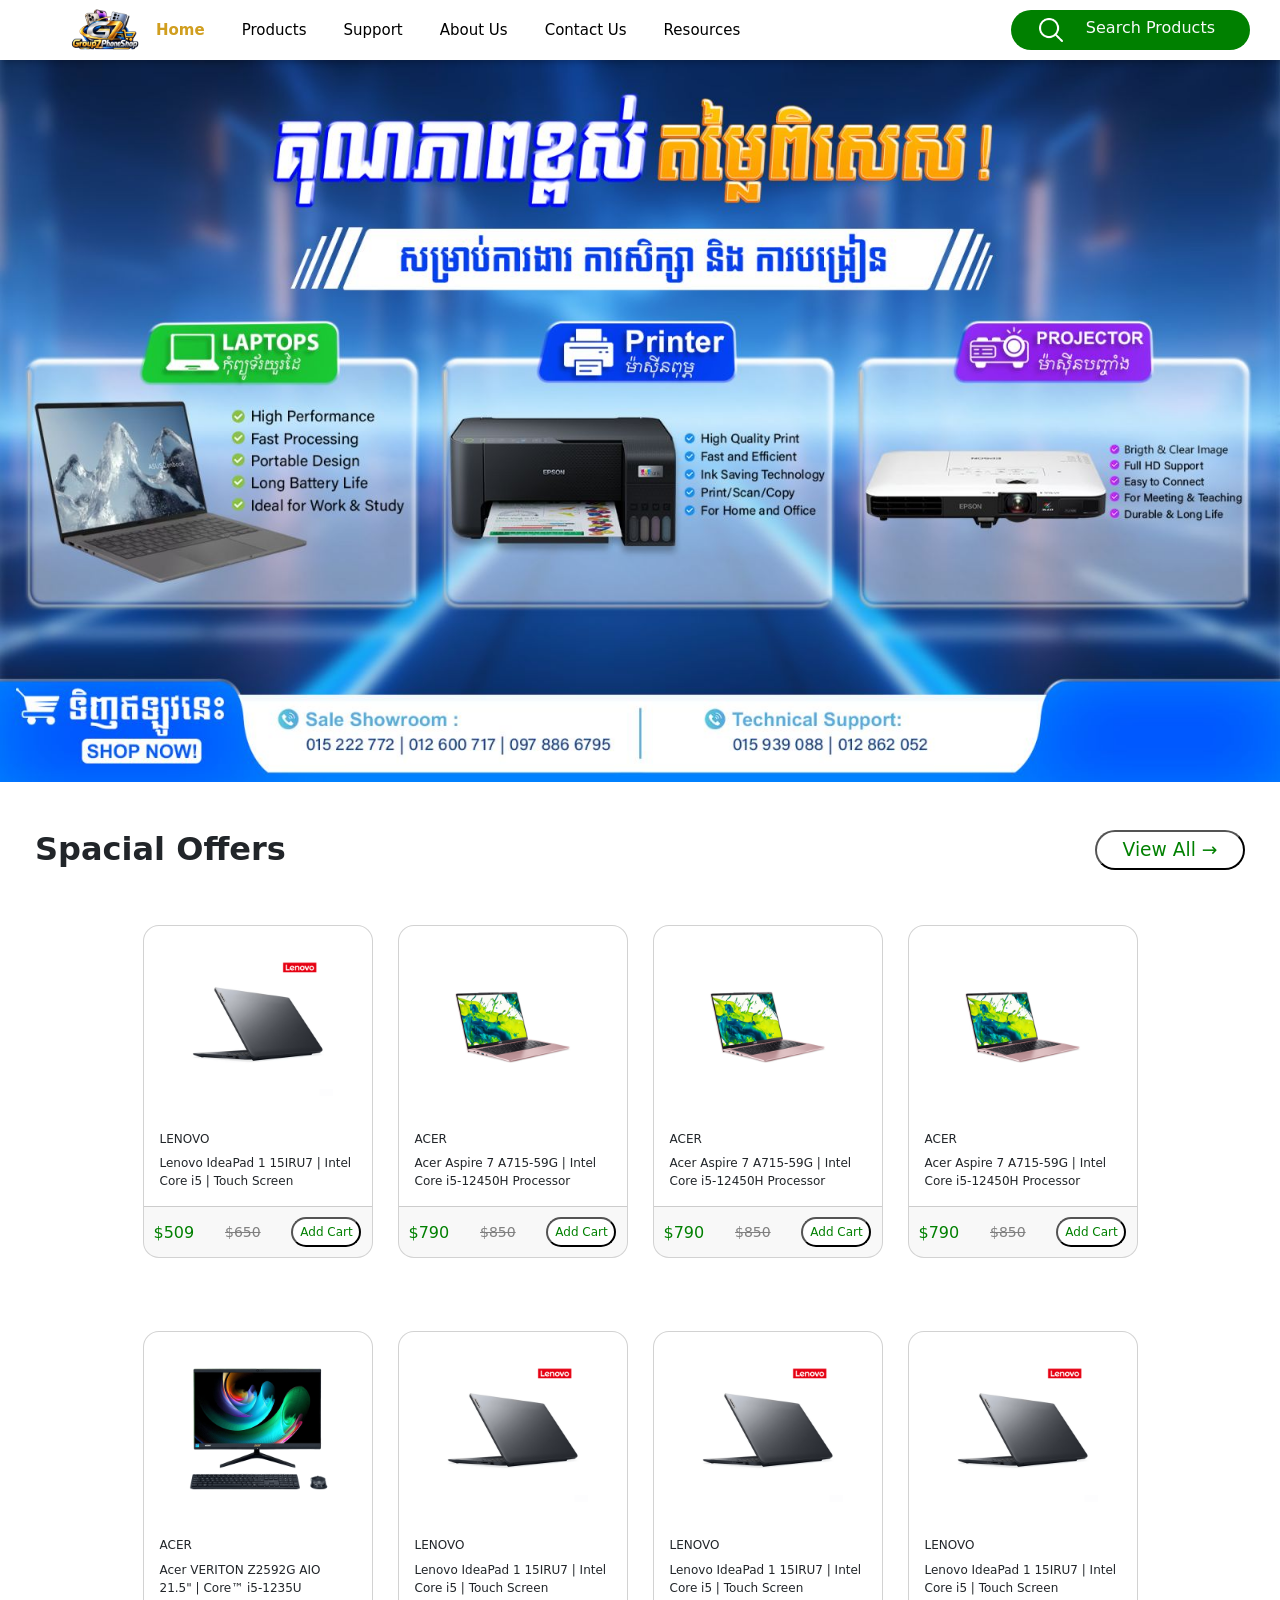
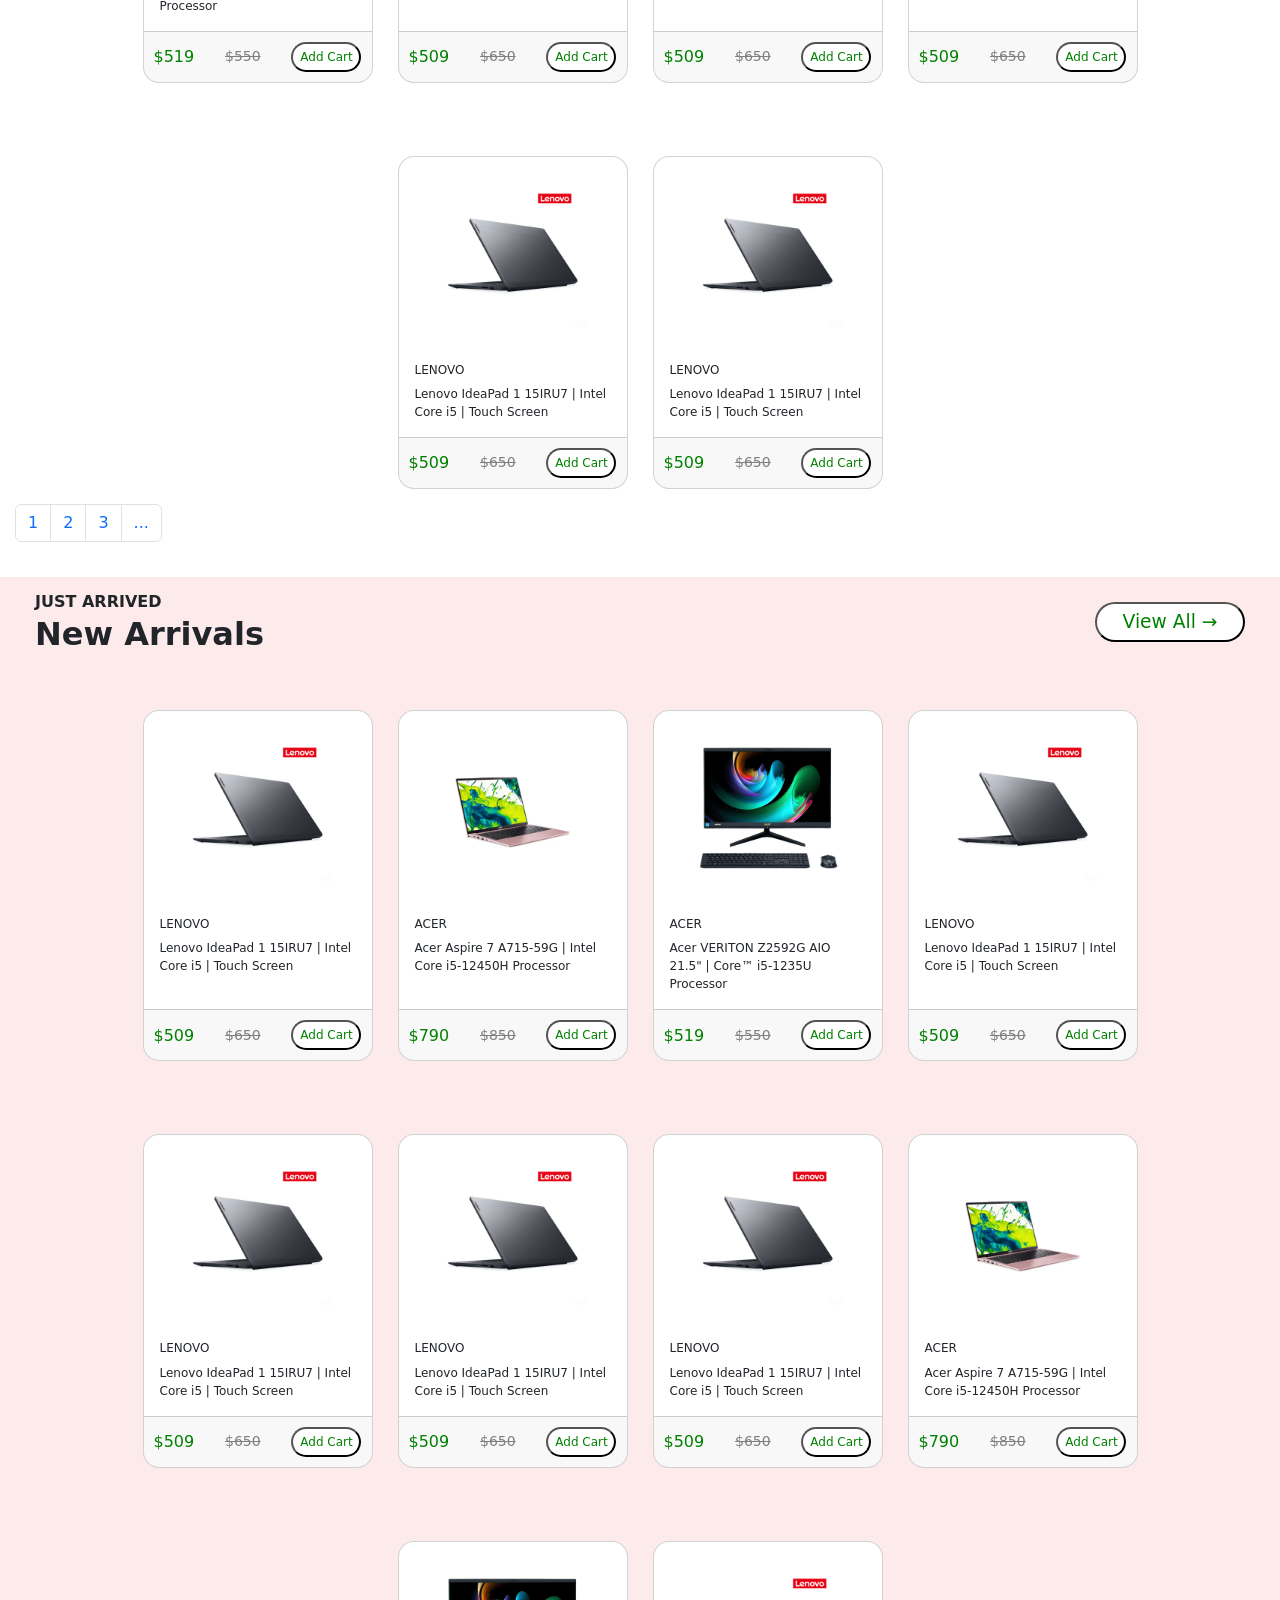
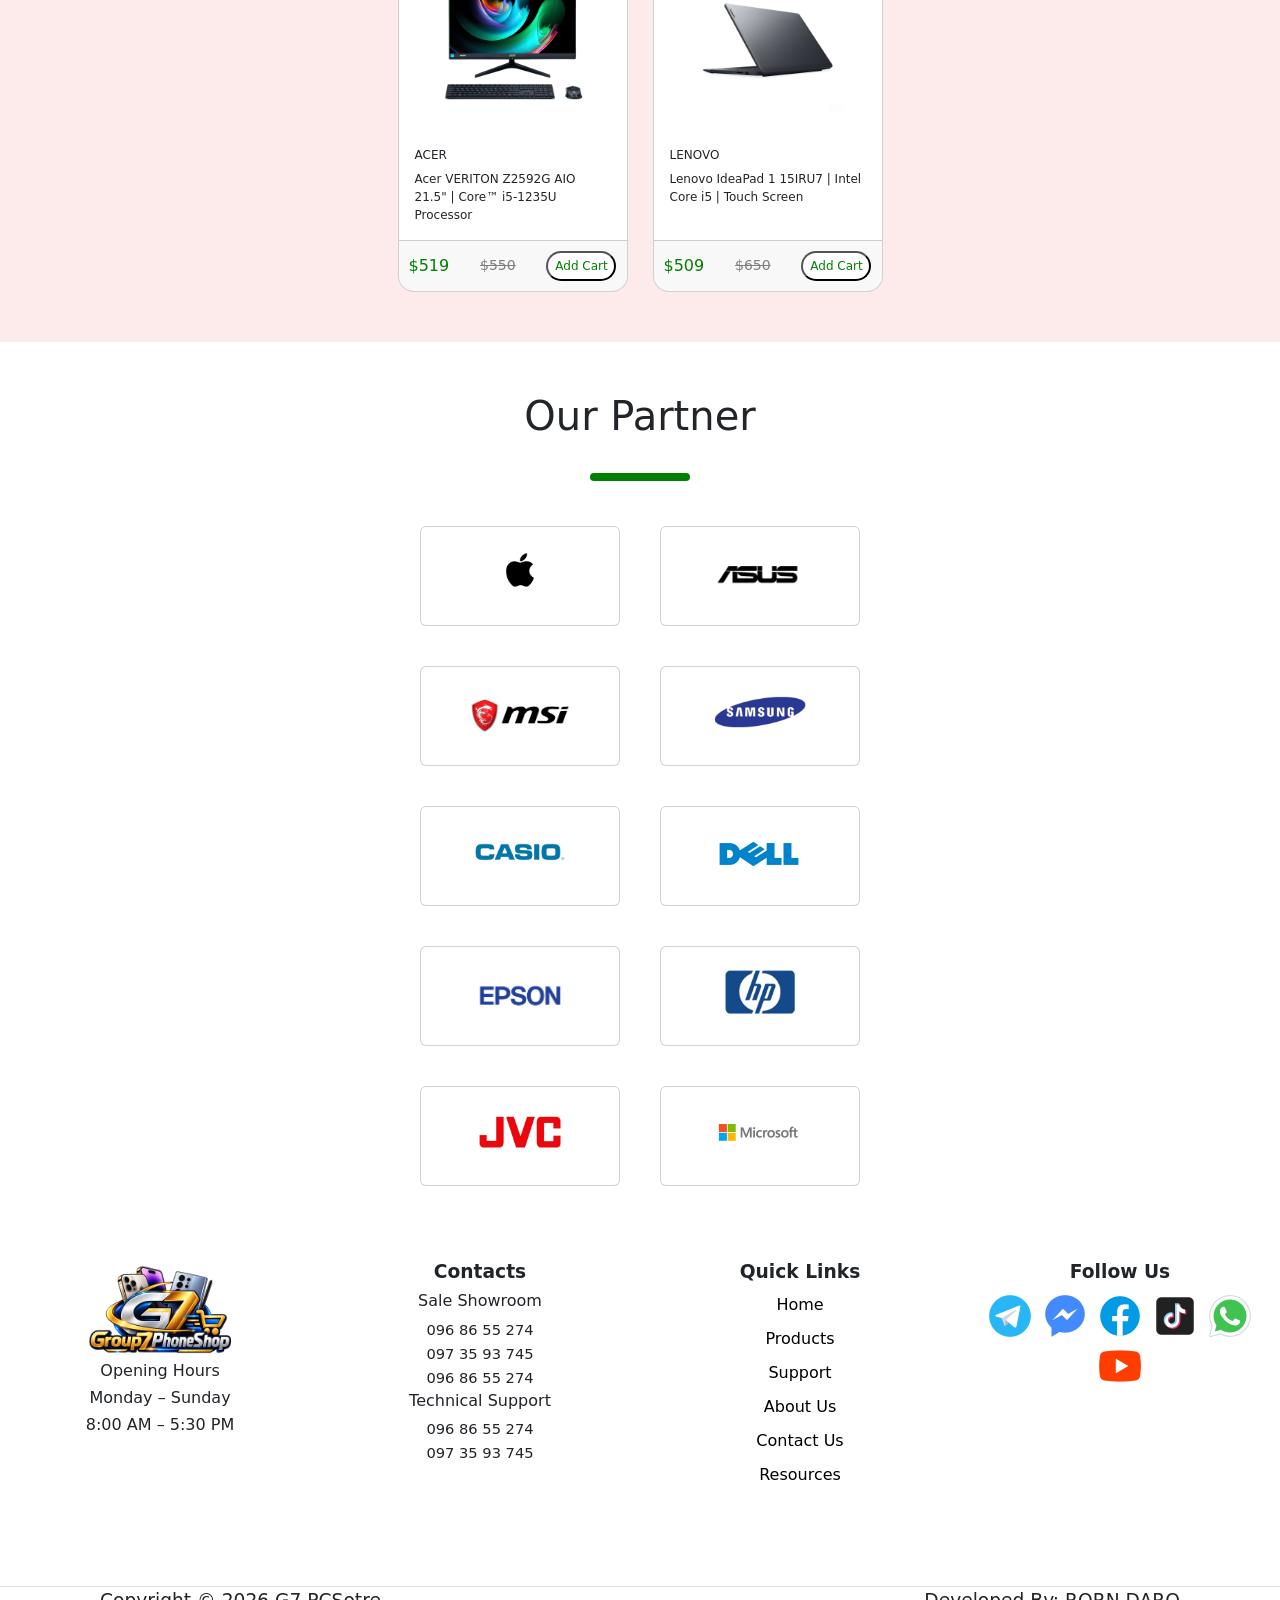
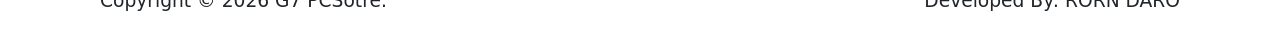
<file: index.html>
<!DOCTYPE html>
<html lang="en">

<head>
    <meta charset="UTF-8">
    <meta name="viewport" content="width=device-width, initial-scale=1.0">
    <title>Home-G7PCStore</title>
    <link rel="icon" type="img" href="Logo/Group7PhoneShop.png.png">
    <link rel="stylesheet" href="/css/bootstrap.css">
    <link rel="stylesheet" href="/css/style.css">
</head>

<body>

    <!-- Header -->
    <div class="header">

        <div class="header-left">
            <a href="index.html">
                <img src="Logo/Group7PhoneShop.png.png" alt="G7 Phone Shop">
            </a>

            <nav class="navbar" id="navbar">
                <ul class="nav nav-pills ">
                    <li class="nav-item">
                        <a href="index.html" class="nav-link active">Home</a>
                    </li>
                    <li class="nav-item">
                        <a href="products.html" class="nav-link">Products</a>
                    </li>
                    <li class="nav-item">
                        <a href="#support" class="nav-link">Support</a>
                    </li>
                    <li class="nav-item">
                        <a href="about.html" class="nav-link">About Us</a>
                    </li>
                    <li class="nav-item">
                        <a href="#contact" class="nav-link">Contact Us</a>
                    </li>
                    <li class="nav-item">
                        <a href="#resources" class="nav-link">Resources</a>
                    </li>
                </ul>
            </nav>
        </div>

        <div class="header-right">
            <button class="search-button text-light rounded-pill" type="button">
                <img src="Logo/search.png" alt="Search">
                <h1>Search Products</h1>
            </button>

            <!-- Mobile Menu Button -->
            <button class="menu-btn" type="button" onclick="toggleMenu()" aria-label="Toggle navigation"
                aria-controls="navbar" aria-expanded="false">
                &#9776;
            </button>
        </div>

    </div>

    <div class="slider">
        <img src="images/banner1.jpg" alt="">
    </div>
    <div class="offers mt-5">
        <h2>Spacial Offers</h2>
        <div class="offer-view">
            <button type="button" class="offer-btn">View All →</button>
        </div>
    </div>
    <div class="cards">

        <div class="card mt-5 rounded-4">
            <img src="images/Lenovo/1.png" alt="">

            <div class="card-body">
                <h6 class="card-title">LENOVO</h6>
                <p class="card-text">
                    Lenovo IdeaPad 1 15IRU7 | Intel Core i5 | Touch Screen
                </p>
            </div>

            <div class="card-footer">
                <h5>$509</h5>
                <span>$650</span>
                <button type="button" class="cart-btn">
                    Add Cart
                </button>
            </div>
        </div>
        <div class="card mt-5 rounded-4">
            <img src="images/Lenovo/2.png" alt="">

            <div class="card-body">
                <h6 class="card-title">ACER</h6>
                <p class="card-text">
                    Acer Aspire 7 A715-59G | Intel Core i5-12450H Processor
                </p>
            </div>

            <div class="card-footer">
                <h5>$790</h5>
                <span>$850</span>
                <button type="button" class="cart-btn">
                    Add Cart
                </button>
            </div>
        </div>
        <div class="card mt-5 rounded-4">
            <img src="images/Lenovo/2.png" alt="">

            <div class="card-body">
                <h6 class="card-title">ACER</h6>
                <p class="card-text">
                    Acer Aspire 7 A715-59G | Intel Core i5-12450H Processor
                </p>
            </div>

            <div class="card-footer">
                <h5>$790</h5>
                <span>$850</span>
                <button type="button" class="cart-btn">
                    Add Cart
                </button>
            </div>
        </div>
        <div class="card mt-5 rounded-4">
            <img src="images/Lenovo/2.png" alt="">

            <div class="card-body">
                <h6 class="card-title">ACER</h6>
                <p class="card-text">
                    Acer Aspire 7 A715-59G | Intel Core i5-12450H Processor
                </p>
            </div>

            <div class="card-footer">
                <h5>$790</h5>
                <span>$850</span>
                <button type="button" class="cart-btn">
                    Add Cart
                </button>
            </div>
        </div>

        <div class="card mt-5 rounded-4">
            <img src="images/Lenovo/3.png" alt="">

            <div class="card-body">
                <h6 class="card-title">ACER</h6>
                <p class="card-text">
                    Acer VERITON Z2592G AIO 21.5" | Core™ i5-1235U Processor
                </p>
            </div>

            <div class="card-footer">
                <h5>$519</h5>
                <span>$550</span>
                <button type="button" class="cart-btn">
                    Add Cart
                </button>
            </div>
        </div>
        <div class="card mt-5 rounded-4">
            <img src="images/Lenovo/1.png" alt="">

            <div class="card-body">
                <h6 class="card-title">LENOVO</h6>
                <p class="card-text">
                    Lenovo IdeaPad 1 15IRU7 | Intel Core i5 | Touch Screen
                </p>
            </div>

            <div class="card-footer">
                <h5>$509</h5>
                <span>$650</span>
                <button type="button" class="cart-btn">
                    Add Cart
                </button>
            </div>
        </div>
        <div class="card mt-5 rounded-4">
            <img src="images/Lenovo/1.png" alt="">

            <div class="card-body">
                <h6 class="card-title">LENOVO</h6>
                <p class="card-text">
                    Lenovo IdeaPad 1 15IRU7 | Intel Core i5 | Touch Screen
                </p>
            </div>

            <div class="card-footer">
                <h5>$509</h5>
                <span>$650</span>
                <button type="button" class="cart-btn">
                    Add Cart
                </button>
            </div>
        </div>
        <div class="card mt-5 rounded-4">
            <img src="images/Lenovo/1.png" alt="">

            <div class="card-body">
                <h6 class="card-title">LENOVO</h6>
                <p class="card-text">
                    Lenovo IdeaPad 1 15IRU7 | Intel Core i5 | Touch Screen
                </p>
            </div>

            <div class="card-footer">
                <h5>$509</h5>
                <span>$650</span>
                <button type="button" class="cart-btn">
                    Add Cart
                </button>
            </div>
        </div>
        <div class="card mt-5 rounded-4">
            <img src="images/Lenovo/1.png" alt="">

            <div class="card-body">
                <h6 class="card-title">LENOVO</h6>
                <p class="card-text">
                    Lenovo IdeaPad 1 15IRU7 | Intel Core i5 | Touch Screen
                </p>
            </div>

            <div class="card-footer">
                <h5>$509</h5>
                <span>$650</span>
                <button type="button" class="cart-btn">
                    Add Cart
                </button>
            </div>
        </div>
        <div class="card mt-5 rounded-4">
            <img src="images/Lenovo/1.png" alt="">

            <div class="card-body">
                <h6 class="card-title">LENOVO</h6>
                <p class="card-text">
                    Lenovo IdeaPad 1 15IRU7 | Intel Core i5 | Touch Screen
                </p>
            </div>

            <div class="card-footer">
                <h5>$509</h5>
                <span>$650</span>
                <button type="button" class="cart-btn">
                    Add Cart
                </button>
            </div>
        </div>
    </div>
    <ul class="pagination">
        <li class="page-item ">
            <a class="page-link" href="#">1</a>
        </li>
        <li class="page-item">
            <a class="page-link" href="#">2</a>
        </li>
        <li class="page-item">
            <a class="page-link" href="#">3</a>
        </li>
        <li class="page-item">
            <a class="page-link" href="#">...</a>
        </li>

    </ul>

    <div class="new-arrive">
        <div class="head">
            <h2><span>JUST ARRIVED</span> <br> New Arrivals</h2>
            <div class="offer-view">
                <button type="button" class="offer-btn">View All →</button>
            </div>
        </div>
        <div class="cards">

            <div class="card mt-5 rounded-4">
                <img src="images/Lenovo/1.png" alt="">

                <div class="card-body">
                    <h6 class="card-title">LENOVO</h6>
                    <p class="card-text">
                        Lenovo IdeaPad 1 15IRU7 | Intel Core i5 | Touch Screen
                    </p>
                </div>

                <div class="card-footer">
                    <h5>$509</h5>
                    <span>$650</span>
                    <button type="button" class="cart-btn">
                        Add Cart
                    </button>
                </div>
            </div>
            <div class="card mt-5 rounded-4">
                <img src="images/Lenovo/2.png" alt="">

                <div class="card-body">
                    <h6 class="card-title">ACER</h6>
                    <p class="card-text">
                        Acer Aspire 7 A715-59G | Intel Core i5-12450H Processor
                    </p>
                </div>

                <div class="card-footer">
                    <h5>$790</h5>
                    <span>$850</span>
                    <button type="button" class="cart-btn">
                        Add Cart
                    </button>
                </div>
            </div>
            <div class="card mt-5 rounded-4">
                <img src="images/Lenovo/3.png" alt="">

                <div class="card-body">
                    <h6 class="card-title">ACER</h6>
                    <p class="card-text">
                        Acer VERITON Z2592G AIO 21.5" | Core™ i5-1235U Processor
                    </p>
                </div>

                <div class="card-footer">
                    <h5>$519</h5>
                    <span>$550</span>
                    <button type="button" class="cart-btn">
                        Add Cart
                    </button>
                </div>
            </div>
            <div class="card mt-5 rounded-4">
                <img src="images/Lenovo/1.png" alt="">

                <div class="card-body">
                    <h6 class="card-title">LENOVO</h6>
                    <p class="card-text">
                        Lenovo IdeaPad 1 15IRU7 | Intel Core i5 | Touch Screen
                    </p>
                </div>

                <div class="card-footer">
                    <h5>$509</h5>
                    <span>$650</span>
                    <button type="button" class="cart-btn">
                        Add Cart
                    </button>
                </div>
            </div>
            <div class="card mt-5 rounded-4">
                <img src="images/Lenovo/1.png" alt="">

                <div class="card-body">
                    <h6 class="card-title">LENOVO</h6>
                    <p class="card-text">
                        Lenovo IdeaPad 1 15IRU7 | Intel Core i5 | Touch Screen
                    </p>
                </div>

                <div class="card-footer">
                    <h5>$509</h5>
                    <span>$650</span>
                    <button type="button" class="cart-btn">
                        Add Cart
                    </button>
                </div>
            </div>
            <div class="card mt-5 rounded-4">
                <img src="images/Lenovo/1.png" alt="">

                <div class="card-body">
                    <h6 class="card-title">LENOVO</h6>
                    <p class="card-text">
                        Lenovo IdeaPad 1 15IRU7 | Intel Core i5 | Touch Screen
                    </p>
                </div>

                <div class="card-footer">
                    <h5>$509</h5>
                    <span>$650</span>
                    <button type="button" class="cart-btn">
                        Add Cart
                    </button>
                </div>
            </div>
            <div class="card mt-5 rounded-4">
                <img src="images/Lenovo/1.png" alt="">

                <div class="card-body">
                    <h6 class="card-title">LENOVO</h6>
                    <p class="card-text">
                        Lenovo IdeaPad 1 15IRU7 | Intel Core i5 | Touch Screen
                    </p>
                </div>

                <div class="card-footer">
                    <h5>$509</h5>
                    <span>$650</span>
                    <button type="button" class="cart-btn">
                        Add Cart
                    </button>
                </div>
            </div>
            <div class="card mt-5 rounded-4">
                <img src="images/Lenovo/2.png" alt="">

                <div class="card-body">
                    <h6 class="card-title">ACER</h6>
                    <p class="card-text">
                        Acer Aspire 7 A715-59G | Intel Core i5-12450H Processor
                    </p>
                </div>

                <div class="card-footer">
                    <h5>$790</h5>
                    <span>$850</span>
                    <button type="button" class="cart-btn">
                        Add Cart
                    </button>
                </div>
            </div>
            <div class="card mt-5 rounded-4">
                <img src="images/Lenovo/3.png" alt="">

                <div class="card-body">
                    <h6 class="card-title">ACER</h6>
                    <p class="card-text">
                        Acer VERITON Z2592G AIO 21.5" | Core™ i5-1235U Processor
                    </p>
                </div>

                <div class="card-footer">
                    <h5>$519</h5>
                    <span>$550</span>
                    <button type="button" class="cart-btn">
                        Add Cart
                    </button>
                </div>
            </div>
            <div class="card mt-5 rounded-4">
                <img src="images/Lenovo/1.png" alt="">

                <div class="card-body">
                    <h6 class="card-title">LENOVO</h6>
                    <p class="card-text">
                        Lenovo IdeaPad 1 15IRU7 | Intel Core i5 | Touch Screen
                    </p>
                </div>

                <div class="card-footer">
                    <h5>$509</h5>
                    <span>$650</span>
                    <button type="button" class="cart-btn">
                        Add Cart
                    </button>
                </div>
            </div>
        </div>
    </div>

    <div class="our-partner">
        <div class="partner-text">
            <h1>Our Partner</h1>
        </div>
        <div class="border-line">
            <div class="line"></div>
        </div>
        <div class="cards-partner">
            <div class="card">
                <img src="images/partner/apple.png" alt="">
            </div>
            <div class="card">
                <img src="images/partner/asus.png" alt="">
            </div>
            <div class="card">
                <img src="images/partner/msi.png" alt="">
            </div>
            <div class="card">
                <img src="images/partner/samsung.png" alt="">
            </div>
            <div class="card">
                <img src="images/partner/casio.png" alt="">
            </div>
            <div class="card">
                <img src="images/partner/dell.png" alt="">
            </div>
            <div class="card">
                <img src="images/partner/epson.png" alt="">
            </div>
            <div class="card">
                <img src="images/partner/hp.png" alt="">
            </div>
            <div class="card">
                <img src="images/partner/jvc.png" alt="">
            </div>
            <div class="card">
                <img src="images/partner/microsoft.png" alt="">
            </div>

        </div>

    </div>

    <div class="footer">
        <div class="footer1">
            <img src="Logo/Group7PhoneShop.png.png" alt="">
            <h4> Opening Hours</h4>
            <h4>Monday – Sunday</h4>
            <h4>8:00 AM – 5:30 PM</h4>
        </div>
        <div class="footer2">
            <div id="contacts">
                <h3>Contacts</h3>
                <h4>Sale Showroom</h4>
                <div class="phone">
                    <p>096 86 55 274</p>
                    <p>097 35 93 745</p>
                    <p>096 86 55 274</p>
                </div>
                <h4>Technical Support</h4>
                <div class="phone">
                    <p>096 86 55 274</p>
                    <p>097 35 93 745</p>
                </div>
            </div>


        </div>
        <div class="footer3">
            <div class="quicklinks">
                <h3>Quick Links</h3>
                <a href="index.html">Home</a>
                <a href="products.html">Products</a>
                <a href="#">Support</a>
                <a href="about.html">About Us</a>
                <a href="#">Contact Us</a>
                <a href="#">Resources</a>
            </div>
        </div>
        <div class="footer4">
            <div class="follow-us">
                <h3>Follow Us</h3>
                <div class="social">
                    <a href="https://t.me/rorn_daro" target="_parent"><img src="icon/tg.png" alt=""></a>
                    <a href="#"><img src="icon/ms.png" alt=""></a>
                    <a href="#"><img src="icon/fb.png" alt=""></a>
                    <a href="#"><img src="icon/tk.png" alt=""></a>
                    <a href="#"><img src="icon/wha.png" alt=""></a>
                    <a href="#"><img src="icon/yt.png" alt=""></a>

                </div>

            </div>
        </div>

    </div>
    <div class="end-footer">
        <div class="end-left">
            <p>Copyright © 2026 G7 PCSotre.</p>
        </div>
        <div class="end-right">
            <p>Developed By: RORN DARO</p>
        </div>

    </div>






    <script src="js/bootstrap.bundle.js"></script>
</body>

</html>
<script src="js/bootstrap.bundle.js"></script>
<script>
    document.querySelectorAll('.nav-link').forEach(link => {
        link.addEventListener('click', function() {
            document.querySelectorAll('.nav-link').forEach(item => {
                item.classList.remove('active');
            });
            this.classList.add('active');
        });
    });
</script>
</file>
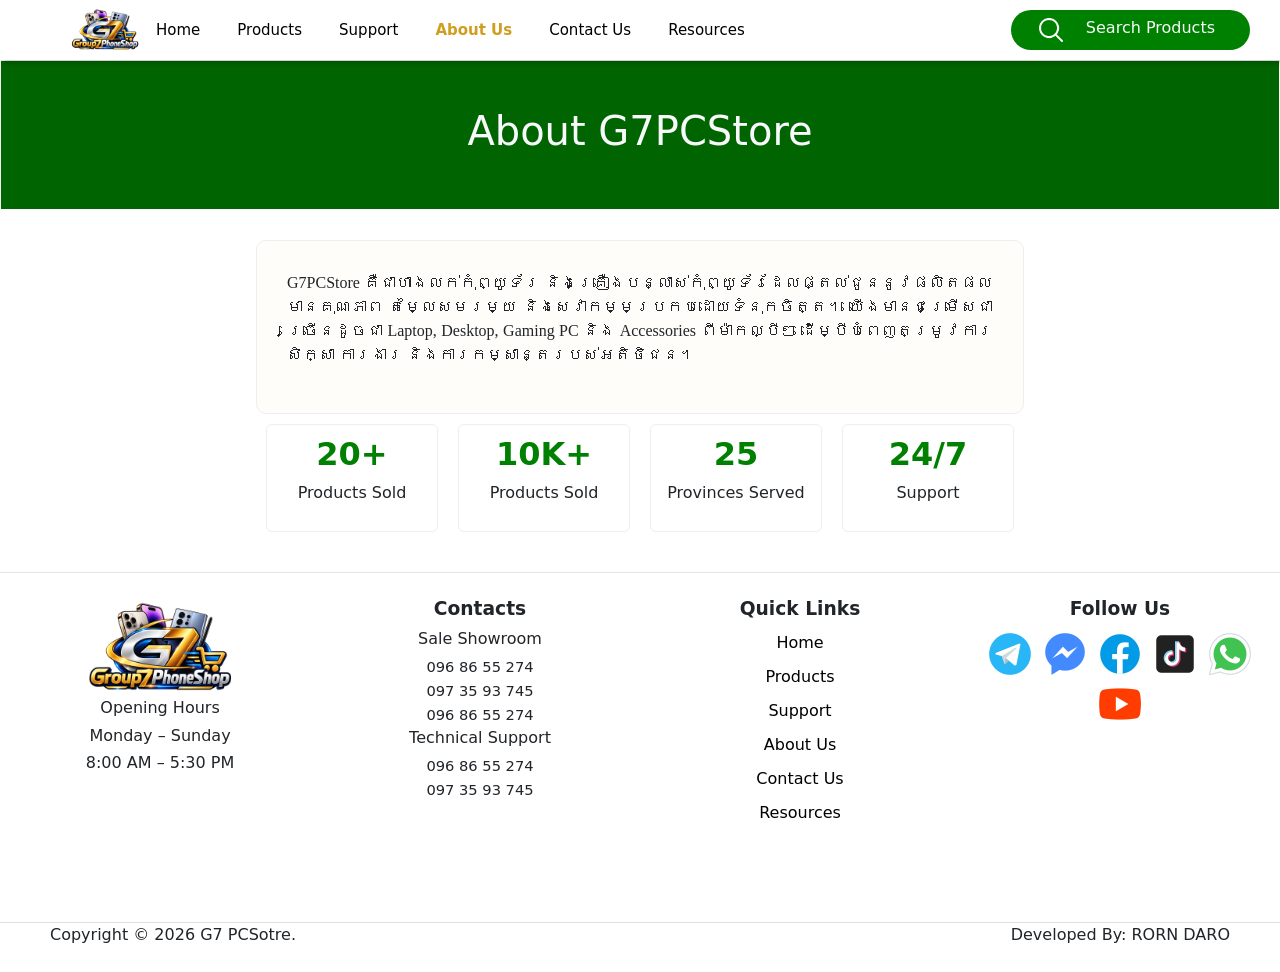
<file: about.html>
<!DOCTYPE html>
<html lang="en">

<head>
    <meta charset="UTF-8">
    <meta name="viewport" content="width=device-width, initial-scale=1.0">
    <title>About-G7PCStore</title>
    <link rel="icon" type="img" href="Logo/Group7PhoneShop.png.png">
    <link rel="stylesheet" href="css/bootstrap.css">
    <link rel="stylesheet" href="css/about.css">
</head>

<body>

    <!-- Header -->
    <div class="header">

        <div class="header-left">
            <a href="index.html">
                <img src="Logo/Group7PhoneShop.png.png" alt="G7 Phone Shop">
            </a>

            <nav class="navbar" id="navbar">
                <ul class="nav nav-pills ">
                    <li class="nav-item">
                        <a href="index.html" target="_parent" class="nav-link">Home</a>
                    </li>
                    <li class="nav-item">
                        <a href="products.html" class="nav-link">Products</a>
                    </li>
                    <li class="nav-item">
                        <a href="#support" class="nav-link">Support</a>
                    </li>
                    <li class="nav-item">
                        <a href="#about" class="nav-link active">About Us</a>
                    </li>
                    <li class="nav-item">
                        <a href="#contact" class="nav-link">Contact Us</a>
                    </li>
                    <li class="nav-item">
                        <a href="#resources" class="nav-link">Resources</a>
                    </li>
                </ul>
            </nav>
        </div>

        <div class="header-right">
            <button class="search-button text-light rounded-pill" type="button">
                <img src="Logo/search.png" alt="Search">
                <h1>Search Products</h1>
            </button>

            <!-- Mobile Menu Button -->
            <button class="menu-btn" type="button" onclick="toggleMenu()" aria-label="Toggle navigation"
                aria-controls="navbar" aria-expanded="false">
                &#9776;
            </button>
        </div>

    </div>
    <div class="head-about text-light">
        <h1>About G7PCStore</h1>
    </div>
    <div class="about">
        <div class="details">
            <p>
                G7PCStore គឺជាហាងលក់កុំព្យូទ័រ និងគ្រឿងបន្លាស់កុំព្យូទ័រដែលផ្តល់ជូននូវផលិតផលមានគុណភាព តម្លៃសមរម្យ និងសេវាកម្មប្រកបដោយទំនុកចិត្ត។ យើងមានជម្រើសជាច្រើនដូចជា Laptop, Desktop, Gaming PC និង Accessories ពីម៉ាកល្បីៗ ដើម្បីបំពេញតម្រូវការសិក្សា ការងារ និងការកម្សាន្តរបស់អតិថិជន។
            </p>
        </div>
    </div>
    <div class="rate">
            <div class="cards">
                <div class="card">
                    <h2>20+</h2>
                    <p>Products Sold</p>
                </div>
                <div class="card">
                    <h2>10K+</h2>
                    <p>Products Sold</p>
                </div>
                <div class="card">
                    <h2>25</h2>
                    <p>Provinces Served</p>
                </div>
                <div class="card">
                    <h2>24/7</h2>
                    <p>Support</p>
                </div>
            </div>
        </div>








    <div class="footer">
        <div class="footer1">
            <img src="Logo/Group7PhoneShop.png.png" alt="">
            <h4> Opening Hours</h4>
            <h4>Monday – Sunday</h4>
            <h4>8:00 AM – 5:30 PM</h4>
        </div>
        <div class="footer2">
            <div id="contacts">
                <h3>Contacts</h3>
                <h4>Sale Showroom</h4>
                <div class="phone">
                    <p>096 86 55 274</p>
                    <p>097 35 93 745</p>
                    <p>096 86 55 274</p>
                </div>
                <h4>Technical Support</h4>
                <div class="phone">
                    <p>096 86 55 274</p>
                    <p>097 35 93 745</p>
                </div>
            </div>


        </div>
        <div class="footer3">
            <div class="quicklinks">
                <h3>Quick Links</h3>
                <a href="index.html">Home</a>
                <a href="products.html">Products</a>
                <a href="#">Support</a>
                <a href="about.html">About Us</a>
                <a href="#">Contact Us</a>
                <a href="#">Resources</a>
            </div>
        </div>
        <div class="footer4">
            <div class="follow-us">
                <h3>Follow Us</h3>
                <div class="social">
                    <a href="https://t.me/rorn_daro" target="_parent"><img src="icon/tg.png" alt=""></a>
                    <a href="#"><img src="icon/ms.png" alt=""></a>
                    <a href="#"><img src="icon/fb.png" alt=""></a>
                    <a href="#"><img src="icon/tk.png" alt=""></a>
                    <a href="#"><img src="icon/wha.png" alt=""></a>
                    <a href="#"><img src="icon/yt.png" alt=""></a>

                </div>

            </div>
        </div>

    </div>
    <div class="end-footer">
        <div class="end-left">
            <p>Copyright © 2026 G7 PCSotre.</p>
        </div>
        <div class="end-right">
            <p>Developed By: RORN DARO</p>
        </div>

    </div>






    <script src="js/bootstrap.bundle.js"></script>
</body>

</html>
<script src="js/bootstrap.bundle.js"></script>
<script>
    document.querySelectorAll('.nav-link').forEach(link => {
        link.addEventListener('click', function () {
            document.querySelectorAll('.nav-link').forEach(item => {
                item.classList.remove('active');
            });
            this.classList.add('active');
        });
    });
</script>
</file>
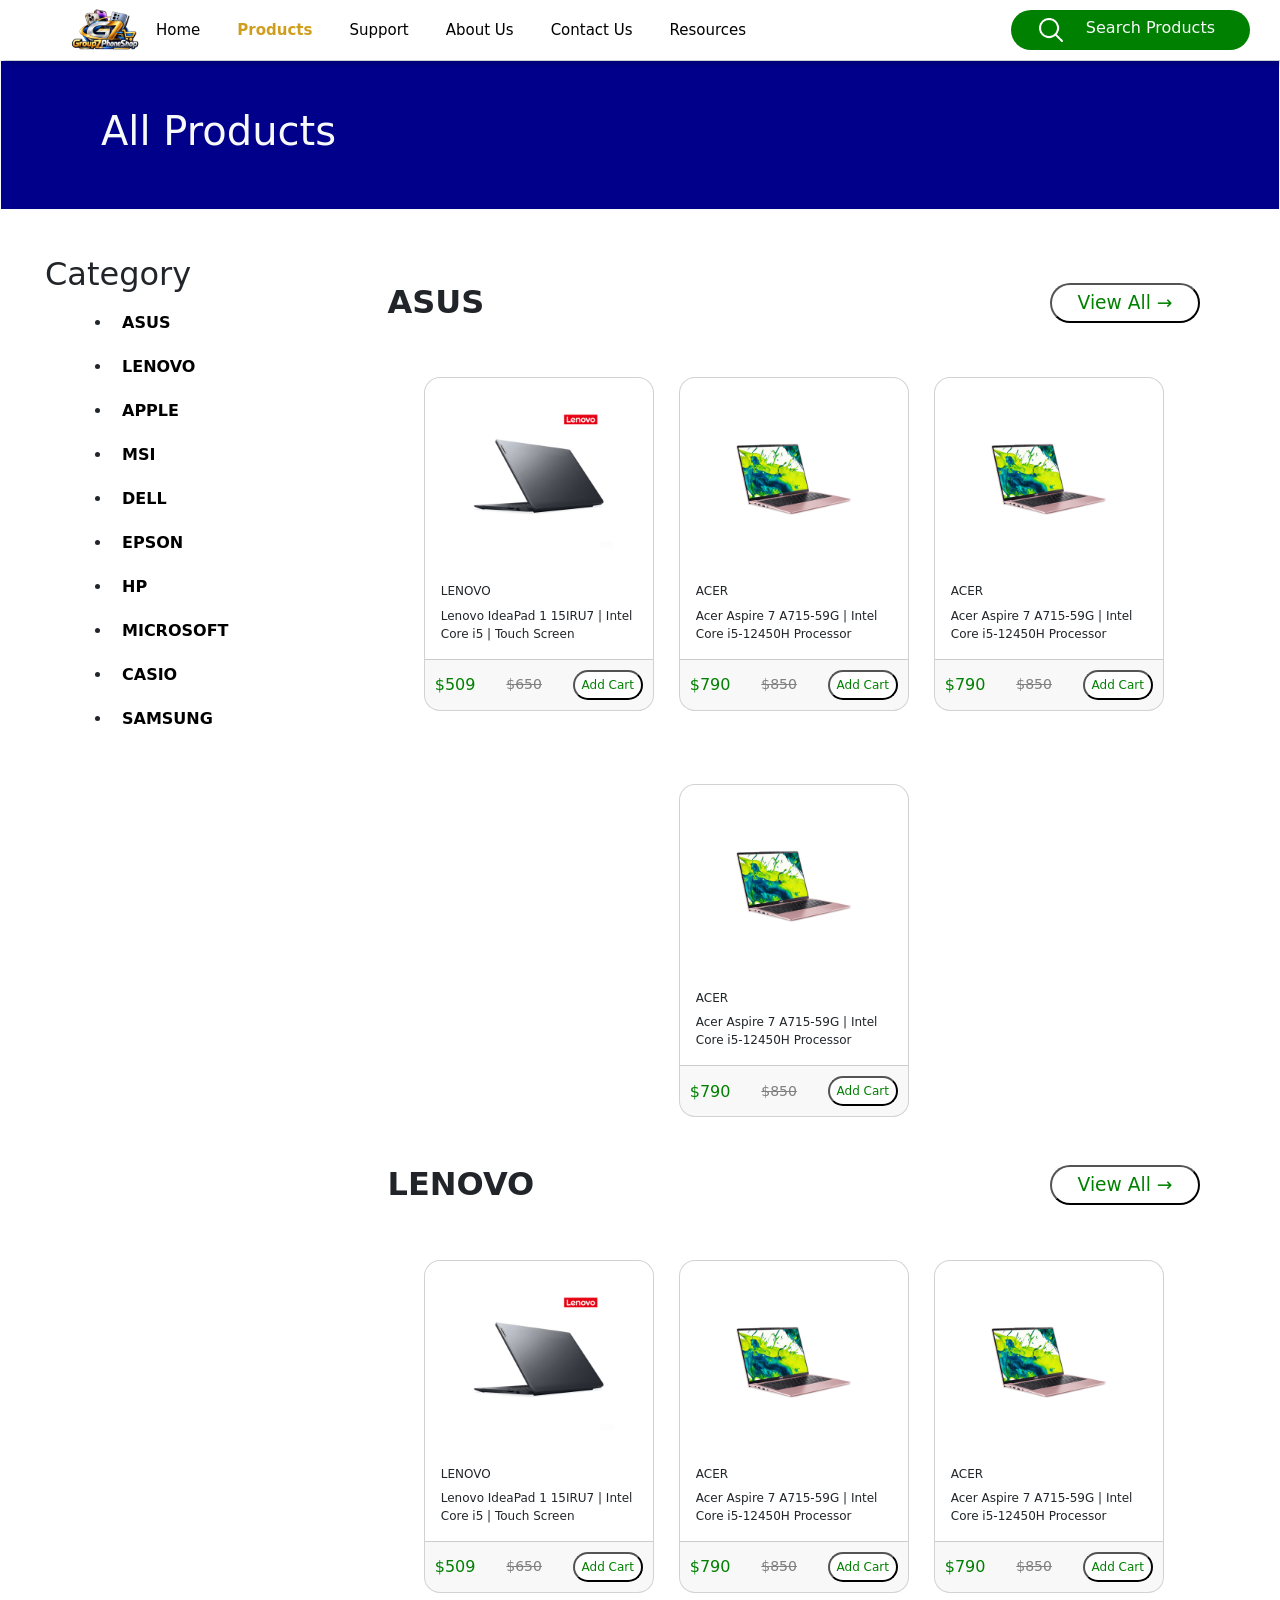
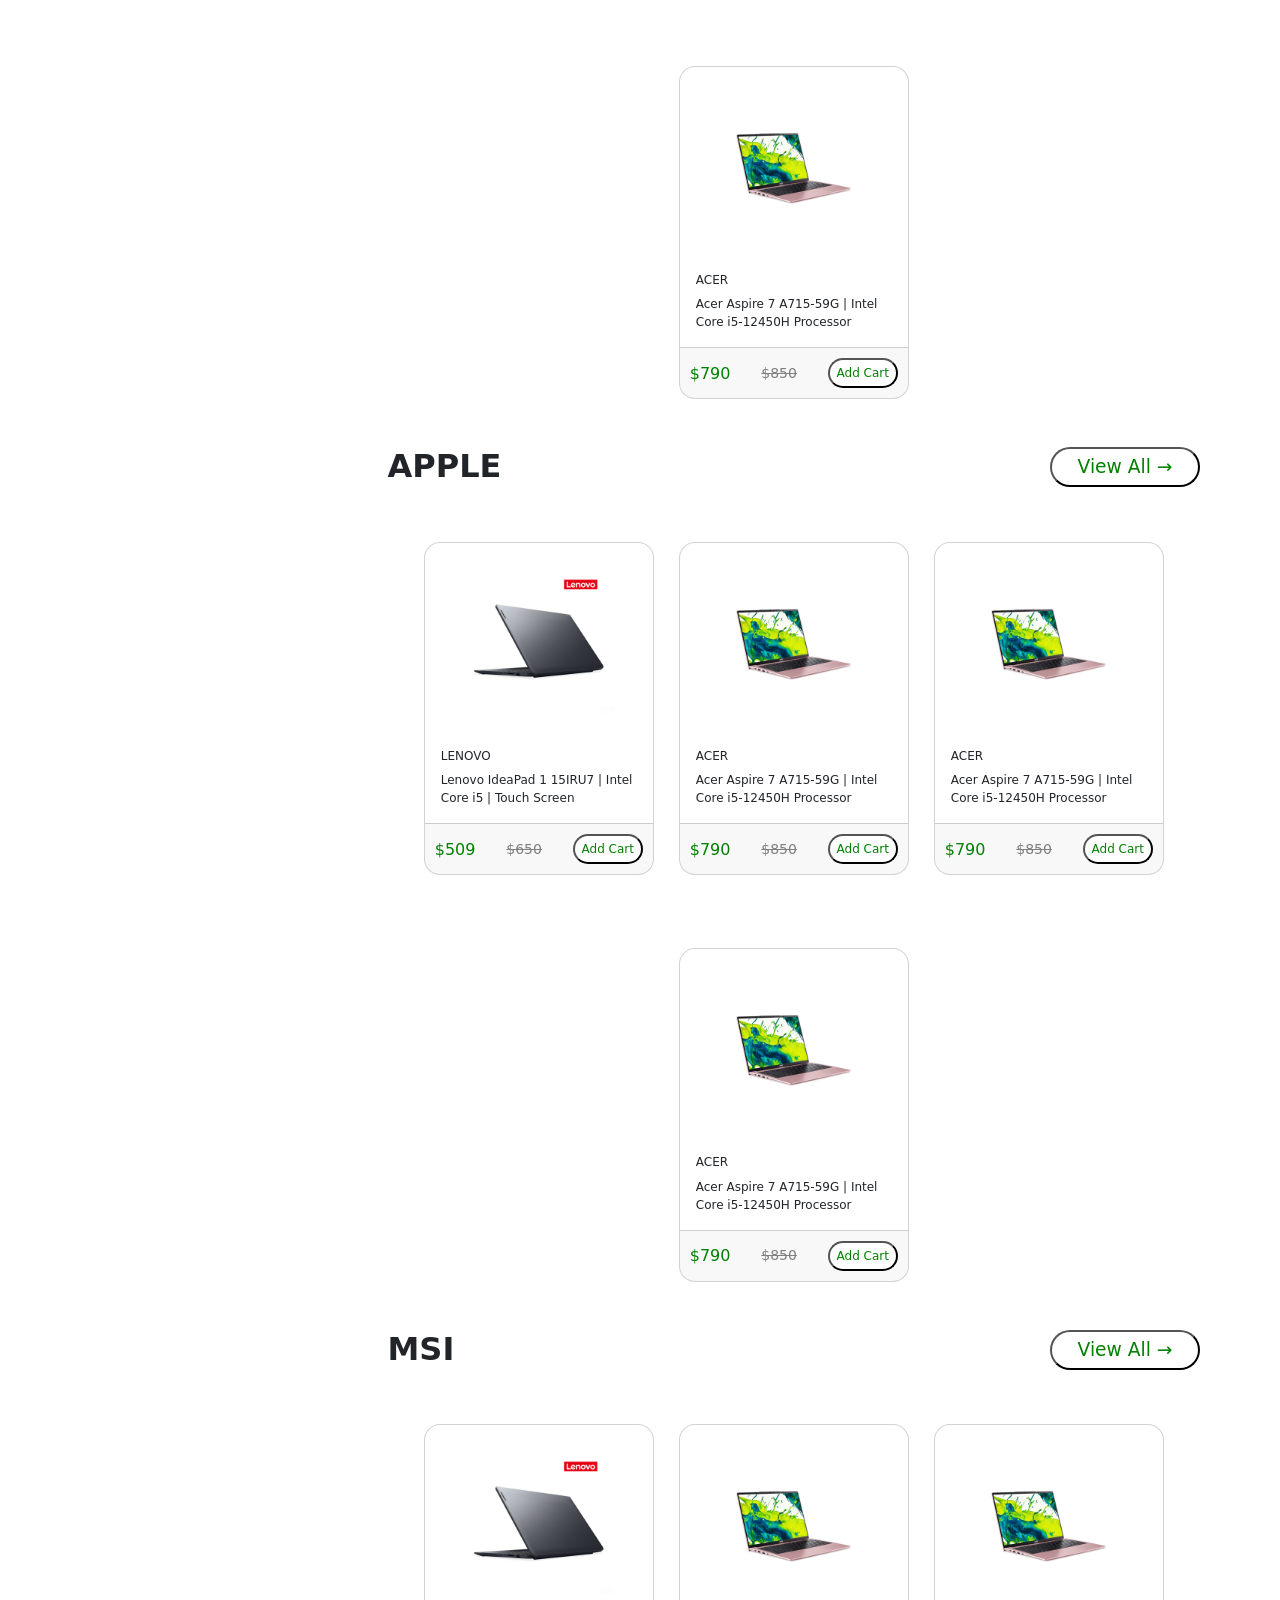
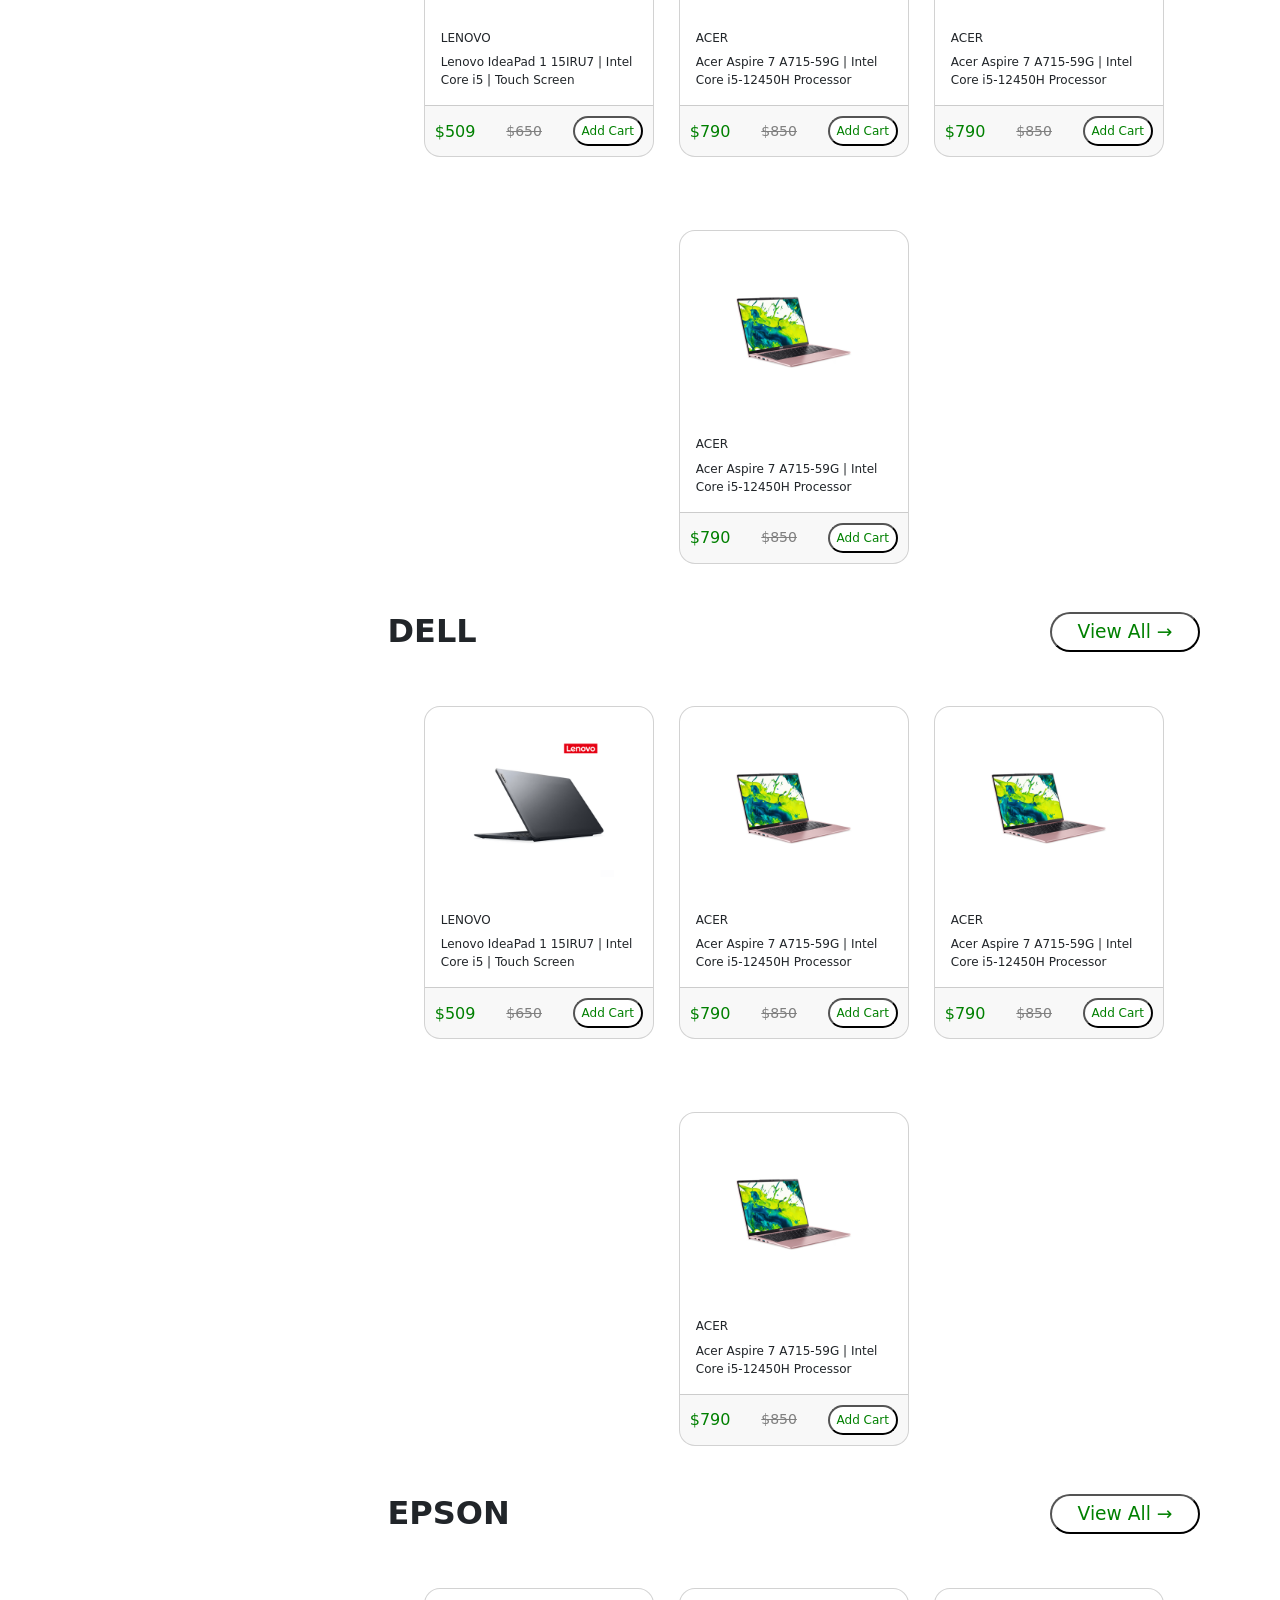
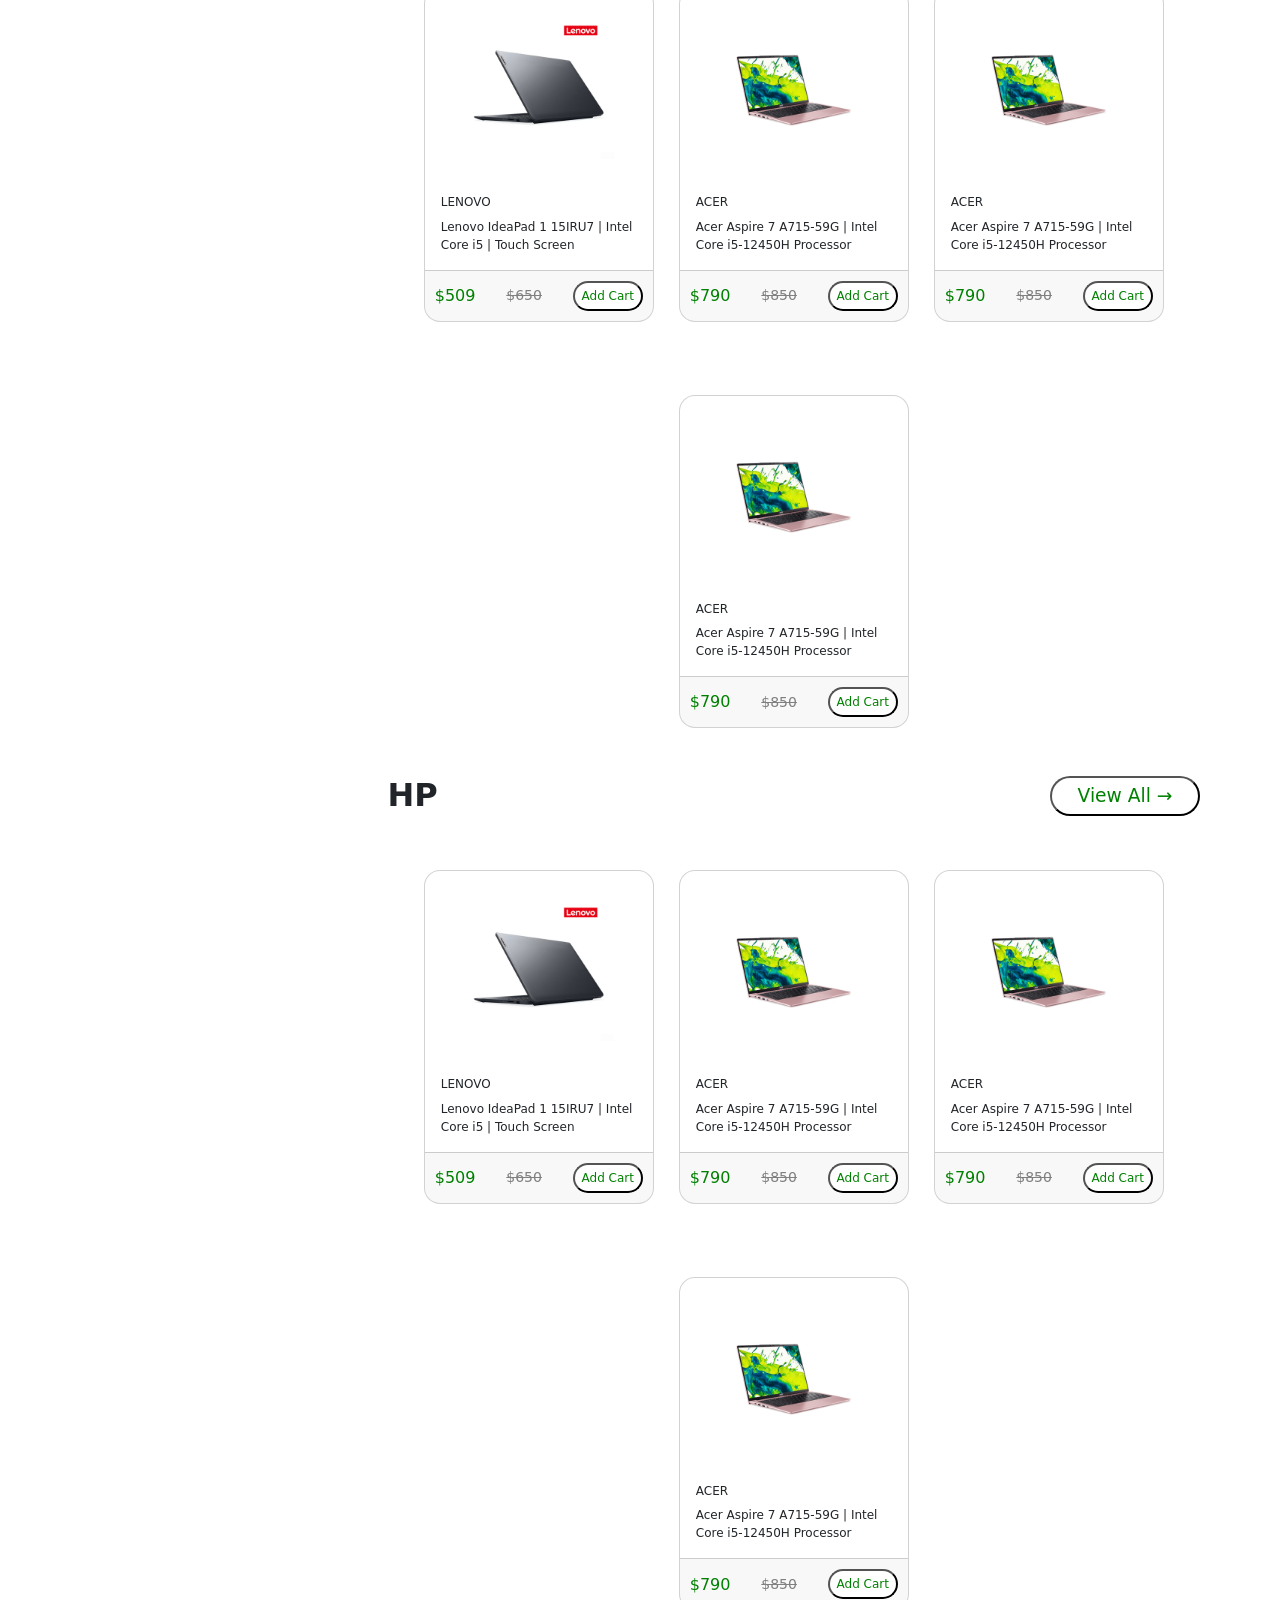
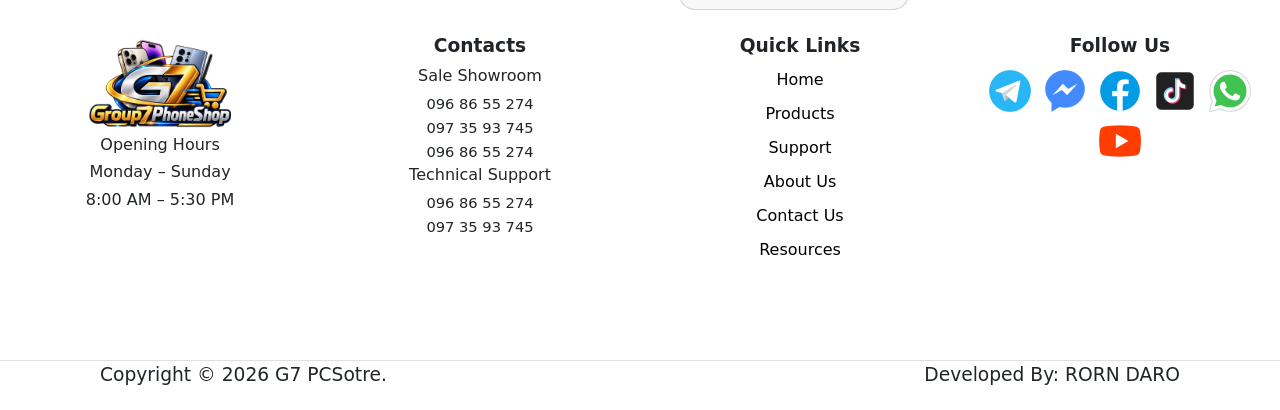
<file: products.html>
<!DOCTYPE html>
<html lang="en">

<head>
    <meta charset="UTF-8">
    <meta name="viewport" content="width=device-width, initial-scale=1.0">
    <title>Product-G7PCStore</title>
    <link rel="icon" type="img" href="Logo/Group7PhoneShop.png.png">
    <link rel="stylesheet" href="css/bootstrap.css">
    <link rel="stylesheet" href="css/products.css">
</head>

<body>

    <!-- Header -->
    <div class="header">

        <div class="header-left">
            <a href="index.html">
                <img src="Logo/Group7PhoneShop.png.png" alt="G7 Phone Shop">
            </a>

            <nav class="navbar" id="navbar">
                <ul class="nav nav-pills ">
                    <li class="nav-item">
                        <a href="index.html" target="_parent" class="nav-link">Home</a>
                    </li>
                    <li class="nav-item">
                        <a href="products.html" class="nav-link active">Products</a>
                    </li>
                    <li class="nav-item">
                        <a href="#support" class="nav-link">Support</a>
                    </li>
                    <li class="nav-item">
                        <a href="about.html" class="nav-link">About Us</a>
                    </li>
                    <li class="nav-item">
                        <a href="#contact" class="nav-link">Contact Us</a>
                    </li>
                    <li class="nav-item">
                        <a href="#resources" class="nav-link">Resources</a>
                    </li>
                </ul>
            </nav>
        </div>

        <div class="header-right">
            <button class="search-button text-light rounded-pill" type="button">
                <img src="Logo/search.png" alt="Search">
                <h1>Search Products</h1>
            </button>

            <!-- Mobile Menu Button -->
            <button class="menu-btn" type="button" onclick="toggleMenu()" aria-label="Toggle navigation"
                aria-controls="navbar" aria-expanded="false">
                &#9776;
            </button>
        </div>

    </div>
    <div class="head-product text-light">
        <h1>All Products</h1>
    </div>
    <div class="category">
        <div class="category-list">
            <h2 class="cate-text">Category</h2>
            <ul>
                <li class="category-item"><a href="#asus">ASUS</a></li>
                <li class="category-item"><a href="#lenovo">LENOVO</a></li>
                <li class="category-item"><a href="#apple">APPLE</a></li>
                <li class="category-item"><a href="#msi">MSI</a></li>
                <li class="category-item"><a href="#dell">DELL</a></li>
                <li class="category-item"><a href="#epson">EPSON</a></li>
                <li class="category-item"><a href="#hp">HP</a></li>
                <li class="category-item"><a href="#microsoft">MICROSOFT</a></li>
                <li class="category-item"><a href="#casio">CASIO</a></li>
                <li class="category-item"><a href="#samsung">SAMSUNG</a></li>
            </ul>

        </div>
        <div class="asus mt-5">
            <h2 id="asus">ASUS</h2>
            <div class="asus-view">
                <button type="button" class="asus-btn">View All →</button>
            </div>
        </div>
        <div class="cards">

            <div class="card mt-5 rounded-4">
                <img src="images/Lenovo/1.png" alt="">

                <div class="card-body">
                    <h6 class="card-title">LENOVO</h6>
                    <p class="card-text">
                        Lenovo IdeaPad 1 15IRU7 | Intel Core i5 | Touch Screen
                    </p>
                </div>

                <div class="card-footer">
                    <h5>$509</h5>
                    <span>$650</span>
                    <button type="button" class="cart-btn">
                        Add Cart
                    </button>
                </div>
            </div>
            <div class="card mt-5 rounded-4">
                <img src="images/Lenovo/2.png" alt="">

                <div class="card-body">
                    <h6 class="card-title">ACER</h6>
                    <p class="card-text">
                        Acer Aspire 7 A715-59G | Intel Core i5-12450H Processor
                    </p>
                </div>

                <div class="card-footer">
                    <h5>$790</h5>
                    <span>$850</span>
                    <button type="button" class="cart-btn">
                        Add Cart
                    </button>
                </div>
            </div>
            <div class="card mt-5 rounded-4">
                <img src="images/Lenovo/2.png" alt="">

                <div class="card-body">
                    <h6 class="card-title">ACER</h6>
                    <p class="card-text">
                        Acer Aspire 7 A715-59G | Intel Core i5-12450H Processor
                    </p>
                </div>

                <div class="card-footer">
                    <h5>$790</h5>
                    <span>$850</span>
                    <button type="button" class="cart-btn">
                        Add Cart
                    </button>
                </div>
            </div>
            <div class="card mt-5 rounded-4">
                <img src="images/Lenovo/2.png" alt="">

                <div class="card-body">
                    <h6 class="card-title">ACER</h6>
                    <p class="card-text">
                        Acer Aspire 7 A715-59G | Intel Core i5-12450H Processor
                    </p>
                </div>

                <div class="card-footer">
                    <h5>$790</h5>
                    <span>$850</span>
                    <button type="button" class="cart-btn">
                        Add Cart
                    </button>
                </div>
            </div>

        </div>

        <div class="asus mt-5">
            <h2 id="lenovo">LENOVO</h2>
            <div class="asus-view">
                <button type="button" class="asus-btn">View All →</button>
            </div>
        </div>
        <div class="cards">

            <div class="card mt-5 rounded-4">
                <img src="images/Lenovo/1.png" alt="">

                <div class="card-body">
                    <h6 class="card-title">LENOVO</h6>
                    <p class="card-text">
                        Lenovo IdeaPad 1 15IRU7 | Intel Core i5 | Touch Screen
                    </p>
                </div>

                <div class="card-footer">
                    <h5>$509</h5>
                    <span>$650</span>
                    <button type="button" class="cart-btn">
                        Add Cart
                    </button>
                </div>
            </div>
            <div class="card mt-5 rounded-4">
                <img src="images/Lenovo/2.png" alt="">

                <div class="card-body">
                    <h6 class="card-title">ACER</h6>
                    <p class="card-text">
                        Acer Aspire 7 A715-59G | Intel Core i5-12450H Processor
                    </p>
                </div>

                <div class="card-footer">
                    <h5>$790</h5>
                    <span>$850</span>
                    <button type="button" class="cart-btn">
                        Add Cart
                    </button>
                </div>
            </div>
            <div class="card mt-5 rounded-4">
                <img src="images/Lenovo/2.png" alt="">

                <div class="card-body">
                    <h6 class="card-title">ACER</h6>
                    <p class="card-text">
                        Acer Aspire 7 A715-59G | Intel Core i5-12450H Processor
                    </p>
                </div>

                <div class="card-footer">
                    <h5>$790</h5>
                    <span>$850</span>
                    <button type="button" class="cart-btn">
                        Add Cart
                    </button>
                </div>
            </div>
            <div class="card mt-5 rounded-4">
                <img src="images/Lenovo/2.png" alt="">

                <div class="card-body">
                    <h6 class="card-title">ACER</h6>
                    <p class="card-text">
                        Acer Aspire 7 A715-59G | Intel Core i5-12450H Processor
                    </p>
                </div>

                <div class="card-footer">
                    <h5>$790</h5>
                    <span>$850</span>
                    <button type="button" class="cart-btn">
                        Add Cart
                    </button>
                </div>
            </div>

        </div>

        <div class="asus mt-5">
            <h2 id="apple">APPLE</h2>
            <div class="asus-view">
                <button type="button" class="asus-btn">View All →</button>
            </div>
        </div>
        <div class="cards">

            <div class="card mt-5 rounded-4">
                <img src="images/Lenovo/1.png" alt="">

                <div class="card-body">
                    <h6 class="card-title">LENOVO</h6>
                    <p class="card-text">
                        Lenovo IdeaPad 1 15IRU7 | Intel Core i5 | Touch Screen
                    </p>
                </div>

                <div class="card-footer">
                    <h5>$509</h5>
                    <span>$650</span>
                    <button type="button" class="cart-btn">
                        Add Cart
                    </button>
                </div>
            </div>
            <div class="card mt-5 rounded-4">
                <img src="images/Lenovo/2.png" alt="">

                <div class="card-body">
                    <h6 class="card-title">ACER</h6>
                    <p class="card-text">
                        Acer Aspire 7 A715-59G | Intel Core i5-12450H Processor
                    </p>
                </div>

                <div class="card-footer">
                    <h5>$790</h5>
                    <span>$850</span>
                    <button type="button" class="cart-btn">
                        Add Cart
                    </button>
                </div>
            </div>
            <div class="card mt-5 rounded-4">
                <img src="images/Lenovo/2.png" alt="">

                <div class="card-body">
                    <h6 class="card-title">ACER</h6>
                    <p class="card-text">
                        Acer Aspire 7 A715-59G | Intel Core i5-12450H Processor
                    </p>
                </div>

                <div class="card-footer">
                    <h5>$790</h5>
                    <span>$850</span>
                    <button type="button" class="cart-btn">
                        Add Cart
                    </button>
                </div>
            </div>
            <div class="card mt-5 rounded-4">
                <img src="images/Lenovo/2.png" alt="">

                <div class="card-body">
                    <h6 class="card-title">ACER</h6>
                    <p class="card-text">
                        Acer Aspire 7 A715-59G | Intel Core i5-12450H Processor
                    </p>
                </div>

                <div class="card-footer">
                    <h5>$790</h5>
                    <span>$850</span>
                    <button type="button" class="cart-btn">
                        Add Cart
                    </button>
                </div>
            </div>

        </div>

        <div class="asus mt-5">
            <h2 id="msi">MSI</h2>
            <div class="asus-view">
                <button type="button" class="asus-btn">View All →</button>
            </div>
        </div>
        <div class="cards">

            <div class="card mt-5 rounded-4">
                <img src="images/Lenovo/1.png" alt="">

                <div class="card-body">
                    <h6 class="card-title">LENOVO</h6>
                    <p class="card-text">
                        Lenovo IdeaPad 1 15IRU7 | Intel Core i5 | Touch Screen
                    </p>
                </div>

                <div class="card-footer">
                    <h5>$509</h5>
                    <span>$650</span>
                    <button type="button" class="cart-btn">
                        Add Cart
                    </button>
                </div>
            </div>
            <div class="card mt-5 rounded-4">
                <img src="images/Lenovo/2.png" alt="">

                <div class="card-body">
                    <h6 class="card-title">ACER</h6>
                    <p class="card-text">
                        Acer Aspire 7 A715-59G | Intel Core i5-12450H Processor
                    </p>
                </div>

                <div class="card-footer">
                    <h5>$790</h5>
                    <span>$850</span>
                    <button type="button" class="cart-btn">
                        Add Cart
                    </button>
                </div>
            </div>
            <div class="card mt-5 rounded-4">
                <img src="images/Lenovo/2.png" alt="">

                <div class="card-body">
                    <h6 class="card-title">ACER</h6>
                    <p class="card-text">
                        Acer Aspire 7 A715-59G | Intel Core i5-12450H Processor
                    </p>
                </div>

                <div class="card-footer">
                    <h5>$790</h5>
                    <span>$850</span>
                    <button type="button" class="cart-btn">
                        Add Cart
                    </button>
                </div>
            </div>
            <div class="card mt-5 rounded-4">
                <img src="images/Lenovo/2.png" alt="">

                <div class="card-body">
                    <h6 class="card-title">ACER</h6>
                    <p class="card-text">
                        Acer Aspire 7 A715-59G | Intel Core i5-12450H Processor
                    </p>
                </div>

                <div class="card-footer">
                    <h5>$790</h5>
                    <span>$850</span>
                    <button type="button" class="cart-btn">
                        Add Cart
                    </button>
                </div>
            </div>

        </div>

        <div class="asus mt-5">
            <h2 id="dell">DELL</h2>
            <div class="asus-view">
                <button type="button" class="asus-btn">View All →</button>
            </div>
        </div>
        <div class="cards">

            <div class="card mt-5 rounded-4">
                <img src="images/Lenovo/1.png" alt="">

                <div class="card-body">
                    <h6 class="card-title">LENOVO</h6>
                    <p class="card-text">
                        Lenovo IdeaPad 1 15IRU7 | Intel Core i5 | Touch Screen
                    </p>
                </div>

                <div class="card-footer">
                    <h5>$509</h5>
                    <span>$650</span>
                    <button type="button" class="cart-btn">
                        Add Cart
                    </button>
                </div>
            </div>
            <div class="card mt-5 rounded-4">
                <img src="images/Lenovo/2.png" alt="">

                <div class="card-body">
                    <h6 class="card-title">ACER</h6>
                    <p class="card-text">
                        Acer Aspire 7 A715-59G | Intel Core i5-12450H Processor
                    </p>
                </div>

                <div class="card-footer">
                    <h5>$790</h5>
                    <span>$850</span>
                    <button type="button" class="cart-btn">
                        Add Cart
                    </button>
                </div>
            </div>
            <div class="card mt-5 rounded-4">
                <img src="images/Lenovo/2.png" alt="">

                <div class="card-body">
                    <h6 class="card-title">ACER</h6>
                    <p class="card-text">
                        Acer Aspire 7 A715-59G | Intel Core i5-12450H Processor
                    </p>
                </div>

                <div class="card-footer">
                    <h5>$790</h5>
                    <span>$850</span>
                    <button type="button" class="cart-btn">
                        Add Cart
                    </button>
                </div>
            </div>
            <div class="card mt-5 rounded-4">
                <img src="images/Lenovo/2.png" alt="">

                <div class="card-body">
                    <h6 class="card-title">ACER</h6>
                    <p class="card-text">
                        Acer Aspire 7 A715-59G | Intel Core i5-12450H Processor
                    </p>
                </div>

                <div class="card-footer">
                    <h5>$790</h5>
                    <span>$850</span>
                    <button type="button" class="cart-btn">
                        Add Cart
                    </button>
                </div>
            </div>

        </div>

        <div class="asus mt-5">
            <h2 id="epson">EPSON</h2>
            <div class="asus-view">
                <button type="button" class="asus-btn">View All →</button>
            </div>
        </div>
        <div class="cards">

            <div class="card mt-5 rounded-4">
                <img src="images/Lenovo/1.png" alt="">

                <div class="card-body">
                    <h6 class="card-title">LENOVO</h6>
                    <p class="card-text">
                        Lenovo IdeaPad 1 15IRU7 | Intel Core i5 | Touch Screen
                    </p>
                </div>

                <div class="card-footer">
                    <h5>$509</h5>
                    <span>$650</span>
                    <button type="button" class="cart-btn">
                        Add Cart
                    </button>
                </div>
            </div>
            <div class="card mt-5 rounded-4">
                <img src="images/Lenovo/2.png" alt="">

                <div class="card-body">
                    <h6 class="card-title">ACER</h6>
                    <p class="card-text">
                        Acer Aspire 7 A715-59G | Intel Core i5-12450H Processor
                    </p>
                </div>

                <div class="card-footer">
                    <h5>$790</h5>
                    <span>$850</span>
                    <button type="button" class="cart-btn">
                        Add Cart
                    </button>
                </div>
            </div>
            <div class="card mt-5 rounded-4">
                <img src="images/Lenovo/2.png" alt="">

                <div class="card-body">
                    <h6 class="card-title">ACER</h6>
                    <p class="card-text">
                        Acer Aspire 7 A715-59G | Intel Core i5-12450H Processor
                    </p>
                </div>

                <div class="card-footer">
                    <h5>$790</h5>
                    <span>$850</span>
                    <button type="button" class="cart-btn">
                        Add Cart
                    </button>
                </div>
            </div>
            <div class="card mt-5 rounded-4">
                <img src="images/Lenovo/2.png" alt="">

                <div class="card-body">
                    <h6 class="card-title">ACER</h6>
                    <p class="card-text">
                        Acer Aspire 7 A715-59G | Intel Core i5-12450H Processor
                    </p>
                </div>

                <div class="card-footer">
                    <h5>$790</h5>
                    <span>$850</span>
                    <button type="button" class="cart-btn">
                        Add Cart
                    </button>
                </div>
            </div>

        </div>

        <div class="asus mt-5">
            <h2 id="hp">HP</h2>
            <div class="asus-view">
                <button type="button" class="asus-btn">View All →</button>
            </div>
        </div>
        <div class="cards">

            <div class="card mt-5 rounded-4">
                <img src="images/Lenovo/1.png" alt="">

                <div class="card-body">
                    <h6 class="card-title">LENOVO</h6>
                    <p class="card-text">
                        Lenovo IdeaPad 1 15IRU7 | Intel Core i5 | Touch Screen
                    </p>
                </div>

                <div class="card-footer">
                    <h5>$509</h5>
                    <span>$650</span>
                    <button type="button" class="cart-btn">
                        Add Cart
                    </button>
                </div>
            </div>
            <div class="card mt-5 rounded-4">
                <img src="images/Lenovo/2.png" alt="">

                <div class="card-body">
                    <h6 class="card-title">ACER</h6>
                    <p class="card-text">
                        Acer Aspire 7 A715-59G | Intel Core i5-12450H Processor
                    </p>
                </div>

                <div class="card-footer">
                    <h5>$790</h5>
                    <span>$850</span>
                    <button type="button" class="cart-btn">
                        Add Cart
                    </button>
                </div>
            </div>
            <div class="card mt-5 rounded-4">
                <img src="images/Lenovo/2.png" alt="">

                <div class="card-body">
                    <h6 class="card-title">ACER</h6>
                    <p class="card-text">
                        Acer Aspire 7 A715-59G | Intel Core i5-12450H Processor
                    </p>
                </div>

                <div class="card-footer">
                    <h5>$790</h5>
                    <span>$850</span>
                    <button type="button" class="cart-btn">
                        Add Cart
                    </button>
                </div>
            </div>
            <div class="card mt-5 rounded-4">
                <img src="images/Lenovo/2.png" alt="">

                <div class="card-body">
                    <h6 class="card-title">ACER</h6>
                    <p class="card-text">
                        Acer Aspire 7 A715-59G | Intel Core i5-12450H Processor
                    </p>
                </div>

                <div class="card-footer">
                    <h5>$790</h5>
                    <span>$850</span>
                    <button type="button" class="cart-btn">
                        Add Cart
                    </button>
                </div>
            </div>

        </div>

    </div>







    <div class="footer">
        <div class="footer1">
            <img src="Logo/Group7PhoneShop.png.png" alt="">
            <h4> Opening Hours</h4>
            <h4>Monday – Sunday</h4>
            <h4>8:00 AM – 5:30 PM</h4>
        </div>
        <div class="footer2">
            <div id="contacts">
                <h3>Contacts</h3>
                <h4>Sale Showroom</h4>
                <div class="phone">
                    <p>096 86 55 274</p>
                    <p>097 35 93 745</p>
                    <p>096 86 55 274</p>
                </div>
                <h4>Technical Support</h4>
                <div class="phone">
                    <p>096 86 55 274</p>
                    <p>097 35 93 745</p>
                </div>
            </div>


        </div>
        <div class="footer3">
            <div class="quicklinks">
                <h3>Quick Links</h3>
                <a href="index.html">Home</a>
                <a href="products.html">Products</a>
                <a href="#">Support</a>
                <a href="about.html">About Us</a>
                <a href="#">Contact Us</a>
                <a href="#">Resources</a>
            </div>
        </div>
        <div class="footer4">
            <div class="follow-us">
                <h3>Follow Us</h3>
                <div class="social">
                    <a href="https://t.me/rorn_daro" target="_parent"><img src="icon/tg.png" alt=""></a>
                    <a href="#"><img src="icon/ms.png" alt=""></a>
                    <a href="#"><img src="icon/fb.png" alt=""></a>
                    <a href="#"><img src="icon/tk.png" alt=""></a>
                    <a href="#"><img src="icon/wha.png" alt=""></a>
                    <a href="#"><img src="icon/yt.png" alt=""></a>

                </div>

            </div>
        </div>

    </div>
    <div class="end-footer">
        <div class="end-left">
            <p>Copyright © 2026 G7 PCSotre.</p>
        </div>
        <div class="end-right">
            <p>Developed By: RORN DARO</p>
        </div>

    </div>






    <script src="js/bootstrap.bundle.js"></script>
</body>

</html>
<script src="js/bootstrap.bundle.js"></script>
<script>
    document.querySelectorAll('.nav-link').forEach(link => {
        link.addEventListener('click', function () {
            document.querySelectorAll('.nav-link').forEach(item => {
                item.classList.remove('active');
            });
            this.classList.add('active');
        });
    });
</script>
</file>
<file: css/style.css>
* {
    box-sizing: border-box;
    margin: 0;
    padding: 0;
}

body {
    width: 100%;
    overflow-x: hidden;
}

.header {
    width: 100%;
    height: 60px;
    background-color: white;
    display: flex;
    align-items: center;
    justify-content: space-between;
    box-shadow: 3px 3px 5px rgba(0, 0, 0, 0.2);
    position: fixed;
    top: 0;
    left: 0;
    z-index: 1000;
    padding: 5px 30px;
}

.header-left img {
    width: 70px;
    height: auto;
    margin-left: 40px;
}

.header-left {
    width: 60%;
    height: 100%;
    align-items: center;
    display: flex;
    min-width: 0;
}

.header-right {
    width: 40%;
    height: 100%;
    align-items: center;
    display: flex;
    justify-content: flex-end;
    gap: 10px;
}

.navbar .nav {
    display: flex;
    align-items: center;
    flex-wrap: nowrap;
    gap: 5px;
}

.navbar .nav-link {
    color: black;
    white-space: nowrap;
    font-size: 15px;

}

.nav-pills .nav-link:hover {
    color: goldenrod;
}

.nav-pills .nav-link.active {
    font-weight: bold;
    background: none;
    color: rgb(208, 158, 31);
}


.search-button {
    display: flex;
    height: 40px;
    margin-right: 0;
    padding: 0 15px;
    background-color: green;
    float: right;
    align-items: center;
    border-style: none;
    justify-content: center;
}

.search-button:hover {
    background-color: darkgreen;
    transition: 0.3s ease;
}

.search-button img {
    width: 30px;
    height: 30px;
    margin-left: 10px;
}

.search-button h1 {
    font-size: 12pt;
    margin-top: 4px;
    padding: 20px;
    white-space: nowrap;
}

.menu-btn {
    display: none;
    background: none;
    border: none;
    font-size: 28px;
    cursor: pointer;
    color: black;
}

.slider {
    width: 100%;
    overflow: hidden;
    margin-top: 60px;
}

.slider img {
    width: 100%;
    height: auto;
    display: block;
}

.offers {
    display: flex;
    justify-content: space-between;
}

.offers h2 {
    margin-left: 35px;
    font-weight: bold;
    list-style-type: disc;
}

.offer-btn {
    width: 150px;
    height: 40px;
    border-radius: 20px;
    margin-right: 35px;
    background-color: white;
    color: green;
    text-align: center;
    font-size: 14pt;
    transition: 0.3s ease;
}

.new-arrive {
    width: 100%;
    height: auto;
    background-color: rgb(253, 234, 234);
    margin-top: 20px;
    padding-bottom: 50px;
}

.head {
    display: flex;
    justify-content: space-between;
    align-content: baseline;

}

.head .offer-btn {
    margin-top: 25px;
}

.head h2 {
    margin-left: 35px;
    font-weight: bold;
    list-style-type: disc;
}

.head span {
    font-size: 16px;
}

.offer-btn:hover {
    background-color: green;
    color: white;
}

.cards {
    width: 95%;
    height: auto;
    margin: 0 auto;
    display: flex;
    flex-wrap: wrap;
    justify-content: center;
    gap: 25px;
}

.card {
    width: 230px;
    margin-right: 0;
    background-color: white;
    overflow: hidden;
    transition: 0.3s ease;
}

.card:hover {
    border: 1px solid green;
    translate: 0 -10px;
    box-shadow: 1px 15px 15px rgba(0, 0, 0, 0.35);

    img {
        scale: 1.1;
    }

    .cart-btn {
        background-color: green;
        color: white;
    }
}

.card img {
    width: 150px;
    margin: 150px;
    margin: 20px auto;
    object-fit: contain;
    transition: 0.3s ease;
}

.card-body p {
    font-size: 9pt;
}

.card-body h6 {
    font-size: 9pt;
    margin-top: 0;
}

.card-footer {
    display: flex;
    align-items: center;
    justify-content: space-between;
    gap: 5px;
    padding: 10px;
}

.card-footer h5 {
    color: green;
    font-size: 16px;
    margin: 0;
}

.card-footer span {
    color: gray;
    padding-left: 0;
    font-size: 14px;
    text-decoration: line-through;
}

.cart-btn {
    width: 70px;
    height: 30px;
    border-radius: 20px;
    background-color: white;
    color: green;
    text-align: center;
    font-size: 9pt;
    transition: 0.3s ease;
}
.pagination{
    padding: 15px;
    padding-right:140px ;
    justify-self: end;
}

.our-partner {
    width: 95%;
    height: auto;
    margin: 0 auto;
    padding: 50px;
    display: flex;
    flex-wrap: wrap;
    justify-content: center;
    gap: 25px;
}

.partner-text {
    width: 100%;
    text-align: center;
}

.border-line {
    width: 100%;
    display: flex;
    justify-content: center;
    padding-bottom: 20px;
}

.border-line .line {
    width: 100px;
    border-top: 8px solid;
    border-radius: 100px;
    border-top-color: green;
}

.cards-partner {
    width: 60%;
    height: auto;
    display: flex;
    flex-wrap: wrap;
    justify-content: center;
    gap: 40px;

}

.cards-partner .card {
    width: 200px;
    height: 100px;
    background-color: white;
    overflow: hidden;
    transition: 0.3s ease;
}

.cards-partner .card img {
    width: 100px;
    width: 100px;
    object-fit: contain;
}

.our-partner .card:hover {
    border: 1px solid green;
    translate: 0 -3px;
    box-shadow: 0 0 0 rgba(0, 0, 0, 0.35);
    cursor: pointer;

    img {
        scale: 1.1;
    }
}

.footer {
    width: 100%;
    height: 350px;
    display: flex;
}

.footer1 {
    width: 25%;
    padding: 25px 0;
    flex-wrap: wrap;
    justify-content: center;
    gap: 25px;
    text-align: center;

    img {
        width: 150px;
        width: 150px;
    }

    h4 {
        font-size: 12pt;
    }

}

.footer2 {
    width: 25%;
    padding: 25px 0;
    flex-wrap: wrap;
    justify-content: center;
    text-align: center;
    gap: 25px;

    h3 {
        font-size: 14pt;
        font-weight: bold;
    }

    h4 {
        font-size: 12pt;
    }

    .phone p {
        font-size: 11pt;
        margin: 2px;
    }
}

.footer3 {
    width: 25%;
    padding: 25px 0;
    display: block;
    flex-wrap: wrap;
    justify-content: center;
    gap: 25px;
    text-align: center;

    a {
        color: black;
        text-decoration: none;
        display: block;
        margin: 10px;
    }

    h3 {
        font-size: 14pt;
        font-weight: bold;
    }
}

.footer4 {
    width: 25%;
    padding: 25px 0;
    flex-wrap: wrap;
    justify-content: center;
    gap: 25px;
    text-align: center;

    h3 {
        font-size: 14pt;
        font-weight: bold;
    }

    .social img {
        width: 50px;
        height: 50px;
    }

    .social img:hover {
        cursor: pointer;
    }
}

.end-footer {
    width: 100%;
    height: 50px;
    padding-bottom: 10px;
    border-top: 1px solid rgb(225, 222, 222);
    display: flex;
    justify-content: space-between;
    .end-left{
        padding-left: 100px;
    }
    .end-right{
        padding-right: 100px;
    }
    p{
        font-size: 14pt;
    }
}

@media (max-width: 1100px) {
    .header {
        padding: 5px 15px;
    }

    .header-left {
        gap: 10px;
    }

    .navbar .nav {
        gap: 0;
    }

    .navbar .nav-link {
        font-size: 13px;
        padding: 8px;
    }

    .search-button h1 {
        font-size: 11px;
    }
}

/* Mobile and Small Tablet */
@media (max-width: 900px) {
    .header {
        height: 60px;
        padding: 5px 15px;
    }

    .header-left img {
        width: 65px;
    }

    .menu-btn {
        display: block;
    }

    .navbar {
        display: none;
        position: absolute;
        top: 60px;
        left: 0;
        width: 100%;
        background-color: white;
        padding: 15px;
        box-shadow: 0 5px 10px rgba(0, 0, 0, 0.15);
    }

    .navbar.show {
        display: block;
    }

    .navbar .nav {
        display: flex;
        flex-direction: column;
        align-items: stretch;
        gap: 5px;
    }

    .navbar .nav-item {
        width: 100%;
    }

    .navbar .nav-link {
        display: block;
        width: 100%;
        padding: 12px;
        font-size: 15px;
    }

    .navbar .nav-link:hover {
        background-color: #f5f5f5;
        color: goldenrod;
    }

    .cards-partner {
        width: 100%;
        height: auto;
        display: flex;
        flex-wrap: wrap;
        justify-content: center;
        gap: 25px;

    }

    .cards-partner .card {
        width: 125px;
        height: 80px;
        background-color: white;
        overflow: hidden;
        transition: 0.3s ease;
    }

    .cards-partner .card img {
        width: 80px;
        width: 80px;
        object-fit: contain;
    }


    .end-footer {
    width: 100%;
    height: 50px;
    padding-bottom: 10px;
    border-top: 1px solid rgb(225, 222, 222);
    display: flex;
    justify-content: space-between;
    .end-left{
        padding-left: 50px;
    }
    .end-right{
        padding-right: 50px;
    }
    p{
        font-size: 12pt;
    }
}
}

/* Small Mobile */
@media(max-width: 527px) {
    .header {
        padding: 5px 10px;
    }

    .header-left img {
        width: 55px;
    }

    .search-button {
        height: 35px;
        padding: 0 10px;
    }

    .search-button img {
        width: 20px;
        height: 20px;
    }

    .search-button h1 {
        font-size: 11px;
        padding: 0 5px;
    }

    .menu-btn {
        font-size: 25px;
    }

    .cards {
        width: 80%;
        display: flex;
        flex-wrap: wrap;
        justify-content: center;
        column-gap: 20px;
        row-gap: 0px;
    }

    .cards .card {
        width: 130px;

        p {
            font-size: 7pt;
        }

        img {
            width: 100px;
        }

        .cart-btn {
            width: 50px;
            height: 20px;
            border-radius: 10px;
            background-color: white;
            color: green;
            text-align: center;
            font-size: 5pt;
            transition: 0.3s ease;
        }

        h5 {
            font-size: 10pt;
        }

        span {
            font-size: 8pt;
        }
    }

    .offer-btn {
        width: 100px;
        height: 25px;
        border-radius: 25px;
        margin-right: 35px;
        background-color: white;
        color: green;
        text-align: center;
        font-size: 10pt;
        transition: 0.3s ease;
    }

    .our-partner {
        width: 95%;
        height: auto;
        padding: 20px;

    }

    .cards-partner {
        width: 100%;
        height: auto;
        display: flex;
        flex-wrap: wrap;
        justify-content: center;
        gap: 25px;

    }

    .cards-partner .card {
        width: 125px;
        height: 80px;
        background-color: white;
        overflow: hidden;
        transition: 0.3s ease;
    }

    .cards-partner .card img {
        width: 80px;
        width: 80px;
        object-fit: contain;
    }

    .footer {
        display: flex;
        border-top: 1px solid rgb(225, 222, 222);
        height: auto;
        flex-direction: row;
        display: flex;
        flex-wrap: wrap;
        justify-content: center;
        gap: 25px;
        row-gap: 0;

        .footer1 {
            width: 25%;
            padding: 25px 0;
            flex-wrap: wrap;
            justify-content: center;
            gap: 25px;
            text-align: center;

            img {
                width: 100px;
            }

            h4 {
                font-size: 10pt;
            }

        }

        .footer2 {
            width: 25%;
            padding: 25px 0;
            flex-wrap: wrap;
            justify-content: center;
            text-align: center;
            gap: 25px;

            h3 {
                font-size: 12pt;
                font-weight: bold;
            }

            h4 {
                font-size: 10pt;
            }

            .phone p {
                font-size: 10pt;
                margin: 2px;
            }
        }

        .footer3 {
            width: 25%;
            padding: 25px 0;
            display: block;
            flex-wrap: wrap;
            justify-content: center;
            gap: 25px;
            text-align: center;

            a {
                color: black;
                text-decoration: none;
                display: block;
                margin: 10px;
                font-size: 9pt;
            }

            h3 {
                font-size: 12pt;
                font-weight: bold;
            }
        }

        .footer4 {
            width: 50%;
            display: flex;
            flex-wrap: wrap;
            justify-content: center;
            gap: 25px;
        }
    }

    .end-footer {
    width: 100%;
    height: auto;
    padding-bottom: 5px;
    border-top: 1px solid rgb(225, 222, 222);
    display: flex;
    justify-content: space-between;
    .end-left{
        padding-left: 25px;
    }
    .end-right{
        padding-right: 25px;
    }
    p{
        font-size: 8pt;
    }
}
}
</file>
<file: css/about.css>
* {
    box-sizing: border-box;
    margin: 0;
    padding: 0;
}

body {
    width: 100%;
    overflow-x: hidden;
}

.header {
    width: 100%;
    height: 60px;
    background-color: white;
    display: flex;
    align-items: center;
    justify-content: space-between;
    box-shadow: 3px 3px 5px rgba(0, 0, 0, 0.2);
    position: fixed;
    top: 0;
    left: 0;
    z-index: 1000;
    padding: 5px 30px;
}

.header-left img {
    width: 70px;
    height: auto;
    margin-left: 40px;
}

.header-left {
    width: 60%;
    height: 100%;
    align-items: center;
    display: flex;
    min-width: 0;
}

.header-right {
    width: 40%;
    height: 100%;
    align-items: center;
    display: flex;
    justify-content: flex-end;
    gap: 10px;
}

.navbar .nav {
    display: flex;
    align-items: center;
    flex-wrap: nowrap;
    gap: 5px;
}

.navbar .nav-link {
    color: black;
    white-space: nowrap;
    font-size: 15px;

}

.navbar .nav-link:hover {
    color: goldenrod;
}

.navbar .nav .nav-link.active {
    font-weight: bold;
    background: none;
    color: rgb(208, 158, 31);
}


.search-button {
    display: flex;
    height: 40px;
    margin-right: 0;
    padding: 0 15px;
    background-color: green;
    float: right;
    align-items: center;
    border-style: none;
    justify-content: center;
}

.search-button:hover {
    background-color: darkgreen;
    transition: 0.3s ease;
}

.search-button img {
    width: 30px;
    height: 30px;
    margin-left: 10px;
}

.search-button h1 {
    font-size: 12pt;
    margin-top: 4px;
    padding: 20px;
    white-space: nowrap;
}

.menu-btn {
    display: none;
    background: none;
    border: none;
    font-size: 28px;
    cursor: pointer;
    color: black;
}

.head-about {
    width: 100%;
    height: 150px;
    background-color: darkgreen;
    align-content: center;
    margin-top: 60px;
    border: 1px solid;
    text-align: center;
}

.about {
    width: 100%;
    justify-content: center;
    display: flex;
    padding-top: 30px;
}

.details {
    padding: 30px;
    width: 60%;
    border: 1px solid rgb(239, 238, 238);
    background-color: rgb(255, 253, 249);
    border-radius: 10px;

}

.details p {
    font-family: Khmer;
    text-align: justify;
}

.rate {
    width: 100%;
    display: flex;
    justify-content: center;
}

.cards {
    width: 60%;
    display: flex;
    justify-content: space-between;
    margin-bottom: 30px;
}

.card {
    width: 200px;
    padding: 10px;
    margin: 10px;
    align-items: center;
    text-align: center;
    border: 1px solid rgb(239, 238, 238);

    h2 {
        font-weight: bold;
        color: green;
    }
}

.footer {
    width: 100%;
    height: 350px;
    display: flex;
    border-top: 1px solid rgb(230, 228, 228);
}

.footer1 {
    width: 25%;
    padding: 25px 0;
    flex-wrap: wrap;
    justify-content: center;
    gap: 25px;
    text-align: center;

    img {
        width: 150px;
        width: 150px;
    }

    h4 {
        font-size: 12pt;
    }

}

.footer2 {
    width: 25%;
    padding: 25px 0;
    flex-wrap: wrap;
    justify-content: center;
    text-align: center;
    gap: 25px;

    h3 {
        font-size: 14pt;
        font-weight: bold;
    }

    h4 {
        font-size: 12pt;
    }

    .phone p {
        font-size: 11pt;
        margin: 2px;
    }
}

.footer3 {
    width: 25%;
    padding: 25px 0;
    display: block;
    flex-wrap: wrap;
    justify-content: center;
    gap: 25px;
    text-align: center;

    a {
        color: black;
        text-decoration: none;
        display: block;
        margin: 10px;
    }

    h3 {
        font-size: 14pt;
        font-weight: bold;
    }
}

.footer4 {
    width: 25%;
    padding: 25px 0;
    flex-wrap: wrap;
    justify-content: center;
    gap: 25px;
    text-align: center;

    h3 {
        font-size: 14pt;
        font-weight: bold;
    }

    .social img {
        width: 50px;
        height: 50px;
    }

    .social img:hover {
        cursor: pointer;
    }
}

.end-footer {
    width: 100%;
    height: 50px;
    padding-bottom: 10px;
    border-top: 1px solid rgb(225, 222, 222);
    display: flex;
    justify-content: space-between;

    .end-left {
        padding-left: 100px;
    }

    .end-right {
        padding-right: 100px;
    }

    p {
        font-size: 14pt;
    }
}

@media (max-width: 1100px) {
    .header {
        padding: 5px 15px;
    }

    .header-left {
        gap: 10px;
    }

    .navbar .nav {
        gap: 0;
    }

    .navbar .nav-link {
        font-size: 13px;
        padding: 8px;
    }

    .search-button h1 {
        font-size: 11px;
    }
    
    .end-footer {
    width: 100%;
    height: 50px;
    padding-bottom: 10px;
    border-top: 1px solid rgb(225, 222, 222);
    display: flex;
    justify-content: space-between;

    .end-left {
        padding-left: 100px;
    }

    .end-right {
        padding-right: 100px;
    }

    p {
        font-size: 14pt;
    }
}
}

/* Mobile and Small Tablet */
@media (max-width: 900px) {
    .header {
        height: 60px;
        padding: 5px 15px;
    }

    .header-left img {
        width: 65px;
    }
    .head-about {
        width: 100%;
        height: 100px;
        background-color: darkgreen;
        align-content: center;
        margin-top: 60px;
        border: 1px solid;

        h1 {
            margin-left: 20px;
        }
    }

    .menu-btn {
        display: block;
    }

    .navbar {
        display: none;
        position: absolute;
        top: 60px;
        left: 0;
        width: 100%;
        background-color: white;
        padding: 15px;
        box-shadow: 0 5px 10px rgba(0, 0, 0, 0.15);
    }

    .navbar.show {
        display: block;
    }

    .navbar .nav {
        display: flex;
        flex-direction: column;
        align-items: stretch;
        gap: 5px;
    }

    .navbar .nav-item {
        width: 100%;
    }

    .navbar .nav-link {
        display: block;
        width: 100%;
        padding: 12px;
        font-size: 15px;
    }

    .navbar .nav-link:hover {
        background-color: #f5f5f5;
        color: goldenrod;
    }
}

.end-footer {
    width: 100%;
    height: 50px;
    padding-bottom: 10px;
    border-top: 1px solid rgb(225, 222, 222);
    display: flex;
    justify-content: space-between;

    .end-left {
        padding-left: 50px;
    }

    .end-right {
        padding-right: 50px;
    }

    p {
        font-size: 12pt;
    }
}


/* Small Mobile */
@media(max-width: 527px) {
    .header {
        padding: 5px 10px;
    }

    .header-left img {
        width: 55px;
    }

    .search-button {
        height: 35px;
        padding: 0 10px;
    }

    .search-button img {
        width: 20px;
        height: 20px;
    }

    .search-button h1 {
        font-size: 11px;
        padding: 0 5px;
    }

    .menu-btn {
        font-size: 25px;
    }

    .head-about {
        width: 100%;
        height: 80px;
        background-color: darkgreen;
        align-content: center;
        margin-top: 60px;
        border: 1px solid;

        h1 {
            margin-left: 20px;
        }
    }

    .details {
        padding-top: 30px;
        width: 85%;
        border: 1px solid rgb(239, 238, 238);
        background-color: rgb(255, 253, 249);
        border-radius: 20px;
    }

    .cards {
        width: 85%;
        display: flex;
        justify-content: space-between;
        margin-bottom: 30px;
    }

    .card {
        width: 250px;
        align-items: center;
        text-align: center;

        h2 {
            font-size: 12pt;
            font-weight: bold;
            color: green;
            margin: 0;
        }

        p {
            font-size: 5pt;
            margin: 0;
        }
    }

    .footer {
        display: flex;
        border-top: 1px solid rgb(225, 222, 222);
        height: auto;
        flex-direction: row;
        display: flex;
        flex-wrap: wrap;
        justify-content: center;
        gap: 25px;
        row-gap: 0;

        .footer1 {
            width: 25%;
            padding: 25px 0;
            flex-wrap: wrap;
            justify-content: center;
            gap: 25px;
            text-align: center;

            img {
                width: 100px;
            }

            h4 {
                font-size: 10pt;
            }

        }

        .footer2 {
            width: 25%;
            padding: 25px 0;
            flex-wrap: wrap;
            justify-content: center;
            text-align: center;
            gap: 25px;

            h3 {
                font-size: 12pt;
                font-weight: bold;
            }

            h4 {
                font-size: 10pt;
            }

            .phone p {
                font-size: 10pt;
                margin: 2px;
            }
        }

        .footer3 {
            width: 25%;
            padding: 25px 0;
            display: block;
            flex-wrap: wrap;
            justify-content: center;
            gap: 25px;
            text-align: center;

            a {
                color: black;
                text-decoration: none;
                display: block;
                margin: 10px;
                font-size: 9pt;
            }

            h3 {
                font-size: 12pt;
                font-weight: bold;
            }
        }

        .footer4 {
            width: 50%;
            display: flex;
            flex-wrap: wrap;
            justify-content: center;
            gap: 25px;
        }
    }

    .end-footer {
        width: 100%;
        height: auto;
        padding-bottom: 5px;
        border-top: 1px solid rgb(225, 222, 222);
        display: flex;
        justify-content: space-between;

        .end-left {
            padding-left: 25px;
        }

        .end-right {
            padding-right: 25px;
        }

        p {
            font-size: 8pt;
        }
    }
}
</file>
<file: css/products.css>
* {
    box-sizing: border-box;
    margin: 0;
    padding: 0;
}

body {
    width: 100%;
    overflow-x: hidden;
}

.header {
    width: 100%;
    height: 60px;
    background-color: white;
    display: flex;
    align-items: center;
    justify-content: space-between;
    box-shadow: 3px 3px 5px rgba(0, 0, 0, 0.2);
    position: fixed;
    top: 0;
    left: 0;
    z-index: 1000;
    padding: 5px 30px;
}

.header-left img {
    width: 70px;
    height: auto;
    margin-left: 40px;
}

.header-left {
    width: 60%;
    height: 100%;
    align-items: center;
    display: flex;
    min-width: 0;
}

.header-right {
    width: 40%;
    height: 100%;
    align-items: center;
    display: flex;
    justify-content: flex-end;
    gap: 10px;
}

.navbar .nav {
    display: flex;
    align-items: center;
    flex-wrap: nowrap;
    gap: 5px;
}

.navbar .nav-link {
    color: black;
    white-space: nowrap;
    font-size: 15px;

}

.navbar .nav-link:hover {
    color: goldenrod;
}

.navbar .nav .nav-link.active {
    font-weight: bold;
    background: none;
    color: rgb(208, 158, 31);
}


.search-button {
    display: flex;
    height: 40px;
    margin-right: 0;
    padding: 0 15px;
    background-color: green;
    float: right;
    align-items: center;
    border-style: none;
    justify-content: center;
}

.search-button:hover {
    background-color: darkgreen;
    transition: 0.3s ease;
}

.search-button img {
    width: 30px;
    height: 30px;
    margin-left: 10px;
}

.search-button h1 {
    font-size: 12pt;
    margin-top: 4px;
    padding: 20px;
    white-space: nowrap;
}

.menu-btn {
    display: none;
    background: none;
    border: none;
    font-size: 28px;
    cursor: pointer;
    color: black;
}

.head-product {
    width: 100%;
    height: 150px;
    background-color: darkblue;
    align-content: center;
    margin-top: 60px;
    border: 1px solid;

    h1 {
        margin-left: 100px;
    }
}

.category {
    width: 100%;
    height: auto;
    padding: 25px;
}

.category-list {
    width: 25%;
    height: 100%;
    position: absolute;
    padding: 20px;
}

.category-list li {
    margin-left: 35px;
    padding: 10px;

    a {
        text-decoration: none;
        color: black;
    }

    a:hover {
        color: blue;
        transition: 0.3s ease;
    }
}

.category-item {
    font-weight: bold;
}

.asus {
    width: 75%;
    padding: 0 20px;
    float: right;
    display: flex;
    justify-content: space-between;
}

.asus h2 {
    margin-left: 35px;
    font-weight: bold;
    list-style-type: disc;
}

.asus-btn {
    width: 150px;
    height: 40px;
    border-radius: 20px;
    margin-right: 35px;
    background-color: white;
    color: green;
    text-align: center;
    font-size: 14pt;
    transition: 0.3s ease;
}

.asus-btn:hover {
    background-color: green;
    color: white;
}

.new-arrive {
    width: 100%;
    height: auto;
    background-color: rgb(253, 234, 234);
    margin-top: 20px;
    padding-bottom: 50px;
}

.head {
    display: flex;
    justify-content: space-between;
    align-content: baseline;

}

.head .offer-btn {
    margin-top: 25px;
}

.head h2 {
    margin-left: 35px;
    font-weight: bold;
    list-style-type: disc;
}

.head span {
    font-size: 16px;
}



.cards {
    width: 75%;
    height: auto;
    margin: 0 auto;
    display: flex;
    flex-wrap: wrap;
    float: right;
    justify-content: center;
    gap: 25px;
}

.card {
    width: 230px;
    margin-right: 0;
    background-color: white;
    overflow: hidden;
    transition: 0.3s ease;
}

.card:hover {
    border: 1px solid green;
    translate: 0 -10px;
    box-shadow: 1px 15px 15px rgba(0, 0, 0, 0.35);

    img {
        scale: 1.1;
    }

    .cart-btn {
        background-color: green;
        color: white;
    }
}

.card img {
    width: 150px;
    margin: 150px;
    margin: 20px auto;
    object-fit: contain;
    transition: 0.3s ease;
}

.card-body p {
    font-size: 9pt;
}

.card-body h6 {
    font-size: 9pt;
    margin-top: 0;
}

.card-footer {
    display: flex;
    align-items: center;
    justify-content: space-between;
    gap: 5px;
    padding: 10px;
}

.card-footer h5 {
    color: green;
    font-size: 16px;
    margin: 0;
}

.card-footer span {
    color: gray;
    padding-left: 0;
    font-size: 14px;
    text-decoration: line-through;
}

.cart-btn {
    width: 70px;
    height: 30px;
    border-radius: 20px;
    background-color: white;
    color: green;
    text-align: center;
    font-size: 9pt;
    transition: 0.3s ease;
}

.pagination {
    padding: 15px;
    padding-right: 140px;
    justify-self: end;
}

.our-partner {
    width: 95%;
    height: auto;
    margin: 0 auto;
    padding: 50px;
    display: flex;
    flex-wrap: wrap;
    justify-content: center;
    gap: 25px;
}

.partner-text {
    width: 100%;
    text-align: center;
}

.border-line {
    width: 100%;
    display: flex;
    justify-content: center;
    padding-bottom: 20px;
}

.border-line .line {
    width: 100px;
    border-top: 8px solid;
    border-radius: 100px;
    border-top-color: green;
}

.cards-partner {
    width: 60%;
    height: auto;
    display: flex;
    flex-wrap: wrap;
    justify-content: center;
    gap: 40px;

}

.cards-partner .card {
    width: 200px;
    height: 100px;
    background-color: white;
    overflow: hidden;
    transition: 0.3s ease;
}

.cards-partner .card img {
    width: 100px;
    width: 100px;
    object-fit: contain;
}

.our-partner .card:hover {
    border: 1px solid green;
    translate: 0 -3px;
    box-shadow: 0 0 0 rgba(0, 0, 0, 0.35);
    cursor: pointer;

    img {
        scale: 1.1;
    }
}

.footer {
    width: 100%;
    height: 350px;
    display: flex;
}

.footer1 {
    width: 25%;
    padding: 25px 0;
    flex-wrap: wrap;
    justify-content: center;
    gap: 25px;
    text-align: center;

    img {
        width: 150px;
        width: 150px;
    }

    h4 {
        font-size: 12pt;
    }

}

.footer2 {
    width: 25%;
    padding: 25px 0;
    flex-wrap: wrap;
    justify-content: center;
    text-align: center;
    gap: 25px;

    h3 {
        font-size: 14pt;
        font-weight: bold;
    }

    h4 {
        font-size: 12pt;
    }

    .phone p {
        font-size: 11pt;
        margin: 2px;
    }
}

.footer3 {
    width: 25%;
    padding: 25px 0;
    display: block;
    flex-wrap: wrap;
    justify-content: center;
    gap: 25px;
    text-align: center;

    a {
        color: black;
        text-decoration: none;
        display: block;
        margin: 10px;
    }

    h3 {
        font-size: 14pt;
        font-weight: bold;
    }
}

.footer4 {
    width: 25%;
    padding: 25px 0;
    flex-wrap: wrap;
    justify-content: center;
    gap: 25px;
    text-align: center;

    h3 {
        font-size: 14pt;
        font-weight: bold;
    }

    .social img {
        width: 50px;
        height: 50px;
    }

    .social img:hover {
        cursor: pointer;
    }
}

.end-footer {
    width: 100%;
    height: 50px;
    padding-bottom: 10px;
    border-top: 1px solid rgb(225, 222, 222);
    display: flex;
    justify-content: space-between;

    .end-left {
        padding-left: 100px;
    }

    .end-right {
        padding-right: 100px;
    }

    p {
        font-size: 14pt;
    }
}

@media (max-width: 1100px) {
    .header {
        padding: 5px 15px;
    }

    .header-left {
        gap: 10px;
    }

    .navbar .nav {
        gap: 0;
    }

    .navbar .nav-link {
        font-size: 13px;
        padding: 8px;
    }

    .search-button h1 {
        font-size: 11px;
    }
}

/* Mobile and Small Tablet */
@media (max-width: 900px) {
    .header {
        height: 60px;
        padding: 5px 15px;
    }

    .header-left img {
        width: 65px;
    }

    .menu-btn {
        display: block;
    }

    .navbar {
        display: none;
        position: absolute;
        top: 60px;
        left: 0;
        width: 100%;
        background-color: white;
        padding: 15px;
        box-shadow: 0 5px 10px rgba(0, 0, 0, 0.15);
    }

    .navbar.show {
        display: block;
    }

    .navbar .nav {
        display: flex;
        flex-direction: column;
        align-items: stretch;
        gap: 5px;
    }

    .navbar .nav-item {
        width: 100%;
    }

    .navbar .nav-link {
        display: block;
        width: 100%;
        padding: 12px;
        font-size: 15px;
    }

    .navbar .nav-link:hover {
        background-color: #f5f5f5;
        color: goldenrod;
    }

    .cards-partner {
        width: 100%;
        height: auto;
        display: flex;
        flex-wrap: wrap;
        justify-content: center;
        gap: 25px;

    }

    .cards-partner .card {
        width: 125px;
        height: 80px;
        background-color: white;
        overflow: hidden;
        transition: 0.3s ease;
    }

    .cards-partner .card img {
        width: 80px;
        width: 80px;
        object-fit: contain;
    }


    .end-footer {
        width: 100%;
        height: 50px;
        padding-bottom: 10px;
        border-top: 1px solid rgb(225, 222, 222);
        display: flex;
        justify-content: space-between;

        .end-left {
            padding-left: 50px;
        }

        .end-right {
            padding-right: 50px;
        }

        p {
            font-size: 12pt;
        }
    }
}

/* Small Mobile */
@media(max-width: 527px) {
    .header {
        padding: 5px 10px;
    }

    .header-left img {
        width: 55px;
    }

    .search-button {
        height: 35px;
        padding: 0 10px;
    }

    .search-button img {
        width: 20px;
        height: 20px;
    }

    .search-button h1 {
        font-size: 11px;
        padding: 0 5px;
    }

    .menu-btn {
        font-size: 25px;
    }
    .head-product {
    width: 100%;
    height: 100px;
    background-color: darkblue;
    align-content: center;
    margin-top: 60px;
    border: 1px solid;

    h1 {
        margin-left: 20px;
    }
}

    .cate-text {
        font-size: 16px;
        font-weight: bold;
    }

    .category {
        width: 100%;
        height: auto;
        padding: 0;
    }

    .category-list {
        display: none;
    }

    .asus {
        width: 100%;
        padding: 0 20px;
        float: right;
        display: flex;
        justify-content: space-between;
    }

    .asus-btn {
        width: 100px;
        height: 30px;
        border-radius: 20px;
        margin-right: 35px;
        background-color: white;
        color: green;
        text-align: center;
        font-size: 14pt;
        transition: 0.3s ease;
    }


    .cards {
        width: 100%;
        display: flex;
        flex-wrap: wrap;
        justify-content: center;
        column-gap: 20px;
        row-gap: 0px;
    }

    .cards .card {
        width: 130px;

        p {
            font-size: 7pt;
        }

        img {
            width: 100px;
        }

        .cart-btn {
            width: 50px;
            height: 20px;
            border-radius: 10px;
            background-color: white;
            color: green;
            text-align: center;
            font-size: 5pt;
            transition: 0.3s ease;
        }

        h5 {
            font-size: 10pt;
        }

        span {
            font-size: 8pt;
        }
    }

    .offer-btn {
        width: 100px;
        height: 25px;
        border-radius: 25px;
        margin-right: 35px;
        background-color: white;
        color: green;
        text-align: center;
        font-size: 10pt;
        transition: 0.3s ease;
    }

    .our-partner {
        width: 95%;
        height: auto;
        padding: 20px;

    }

    .cards-partner {
        width: 100%;
        height: auto;
        display: flex;
        flex-wrap: wrap;
        justify-content: center;
        gap: 25px;

    }

    .cards-partner .card {
        width: 125px;
        height: 80px;
        background-color: white;
        overflow: hidden;
        transition: 0.3s ease;
    }

    .cards-partner .card img {
        width: 80px;
        width: 80px;
        object-fit: contain;
    }

    .footer {
        display: flex;
        border-top: 1px solid rgb(225, 222, 222);
        height: auto;
        flex-direction: row;
        display: flex;
        flex-wrap: wrap;
        justify-content: center;
        gap: 25px;
        row-gap: 0;

        .footer1 {
            width: 25%;
            padding: 25px 0;
            flex-wrap: wrap;
            justify-content: center;
            gap: 25px;
            text-align: center;

            img {
                width: 100px;
            }

            h4 {
                font-size: 10pt;
            }

        }

        .footer2 {
            width: 25%;
            padding: 25px 0;
            flex-wrap: wrap;
            justify-content: center;
            text-align: center;
            gap: 25px;

            h3 {
                font-size: 12pt;
                font-weight: bold;
            }

            h4 {
                font-size: 10pt;
            }

            .phone p {
                font-size: 10pt;
                margin: 2px;
            }
        }

        .footer3 {
            width: 25%;
            padding: 25px 0;
            display: block;
            flex-wrap: wrap;
            justify-content: center;
            gap: 25px;
            text-align: center;

            a {
                color: black;
                text-decoration: none;
                display: block;
                margin: 10px;
                font-size: 9pt;
            }

            h3 {
                font-size: 12pt;
                font-weight: bold;
            }
        }

        .footer4 {
            width: 50%;
            display: flex;
            flex-wrap: wrap;
            justify-content: center;
            gap: 25px;
        }
    }

    .end-footer {
        width: 100%;
        height: auto;
        padding-bottom: 5px;
        border-top: 1px solid rgb(225, 222, 222);
        display: flex;
        justify-content: space-between;

        .end-left {
            padding-left: 25px;
        }

        .end-right {
            padding-right: 25px;
        }

        p {
            font-size: 8pt;
        }
    }
}
</file>
